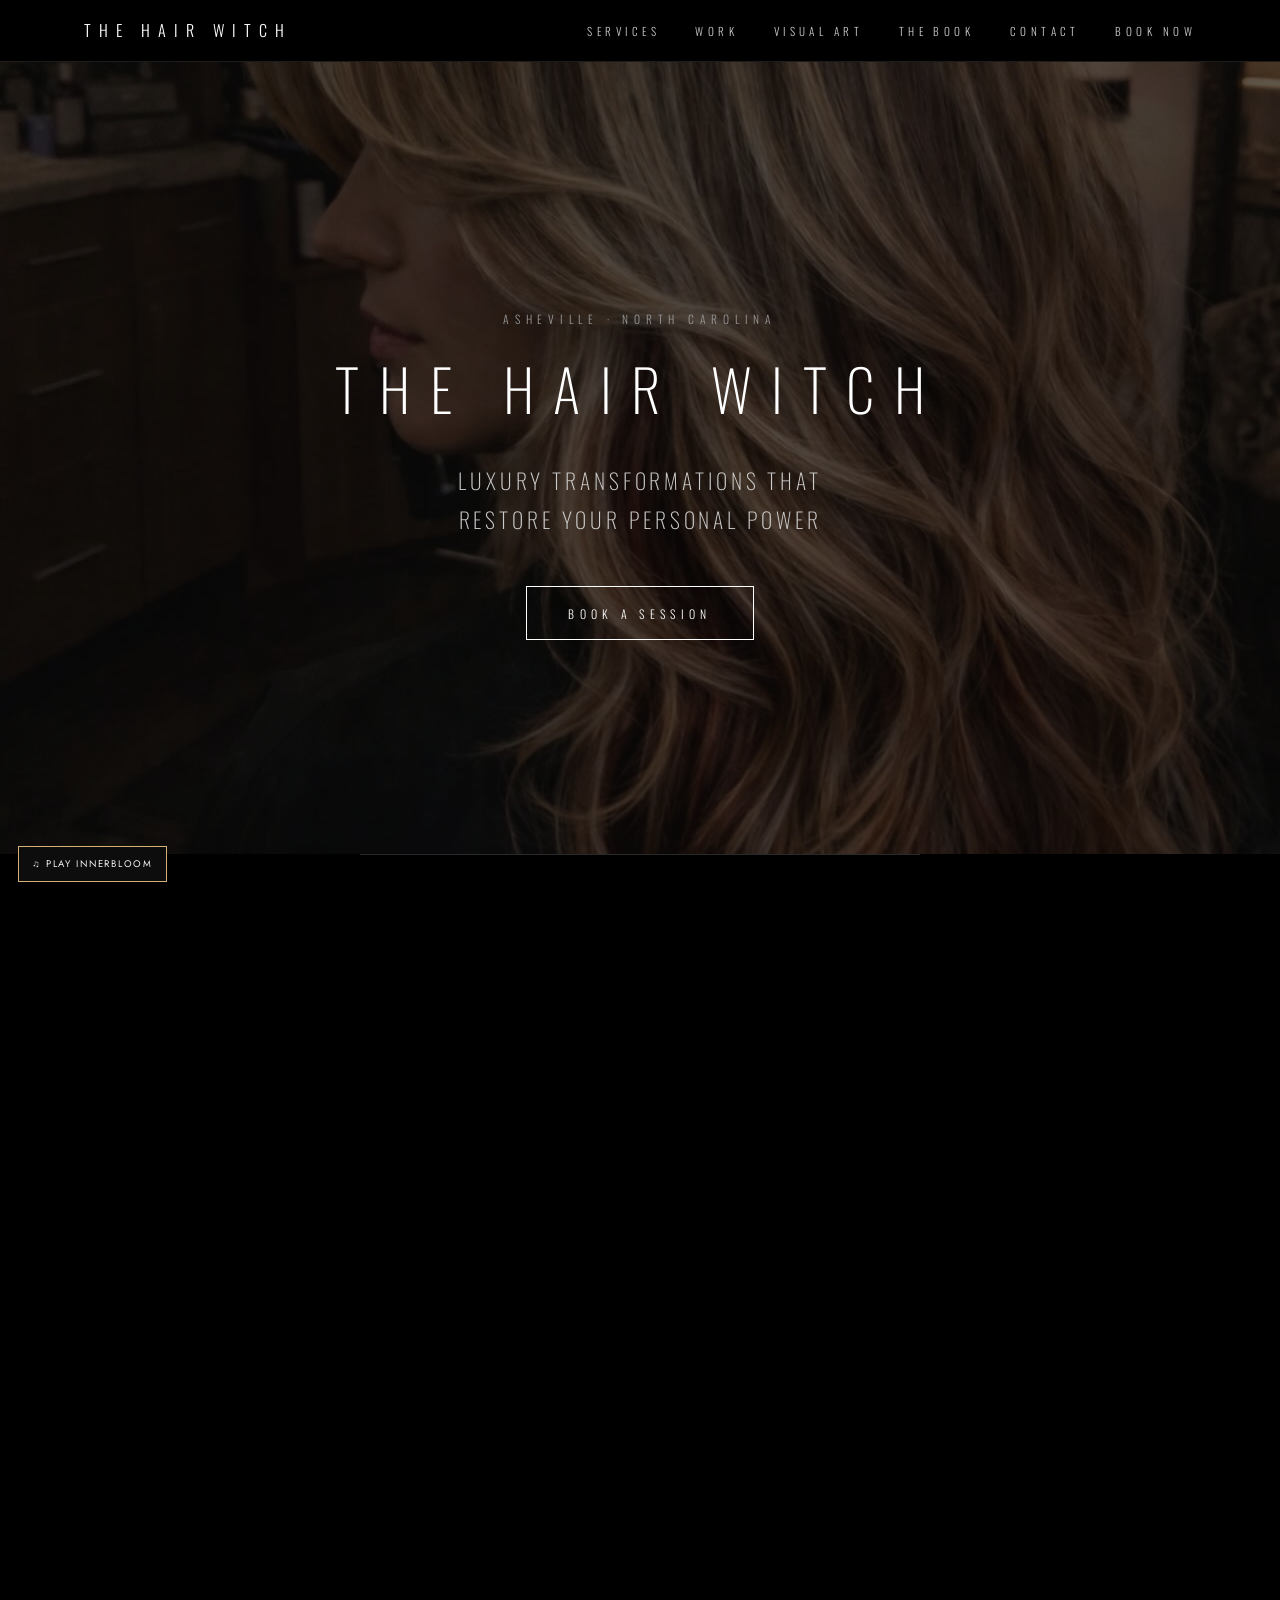
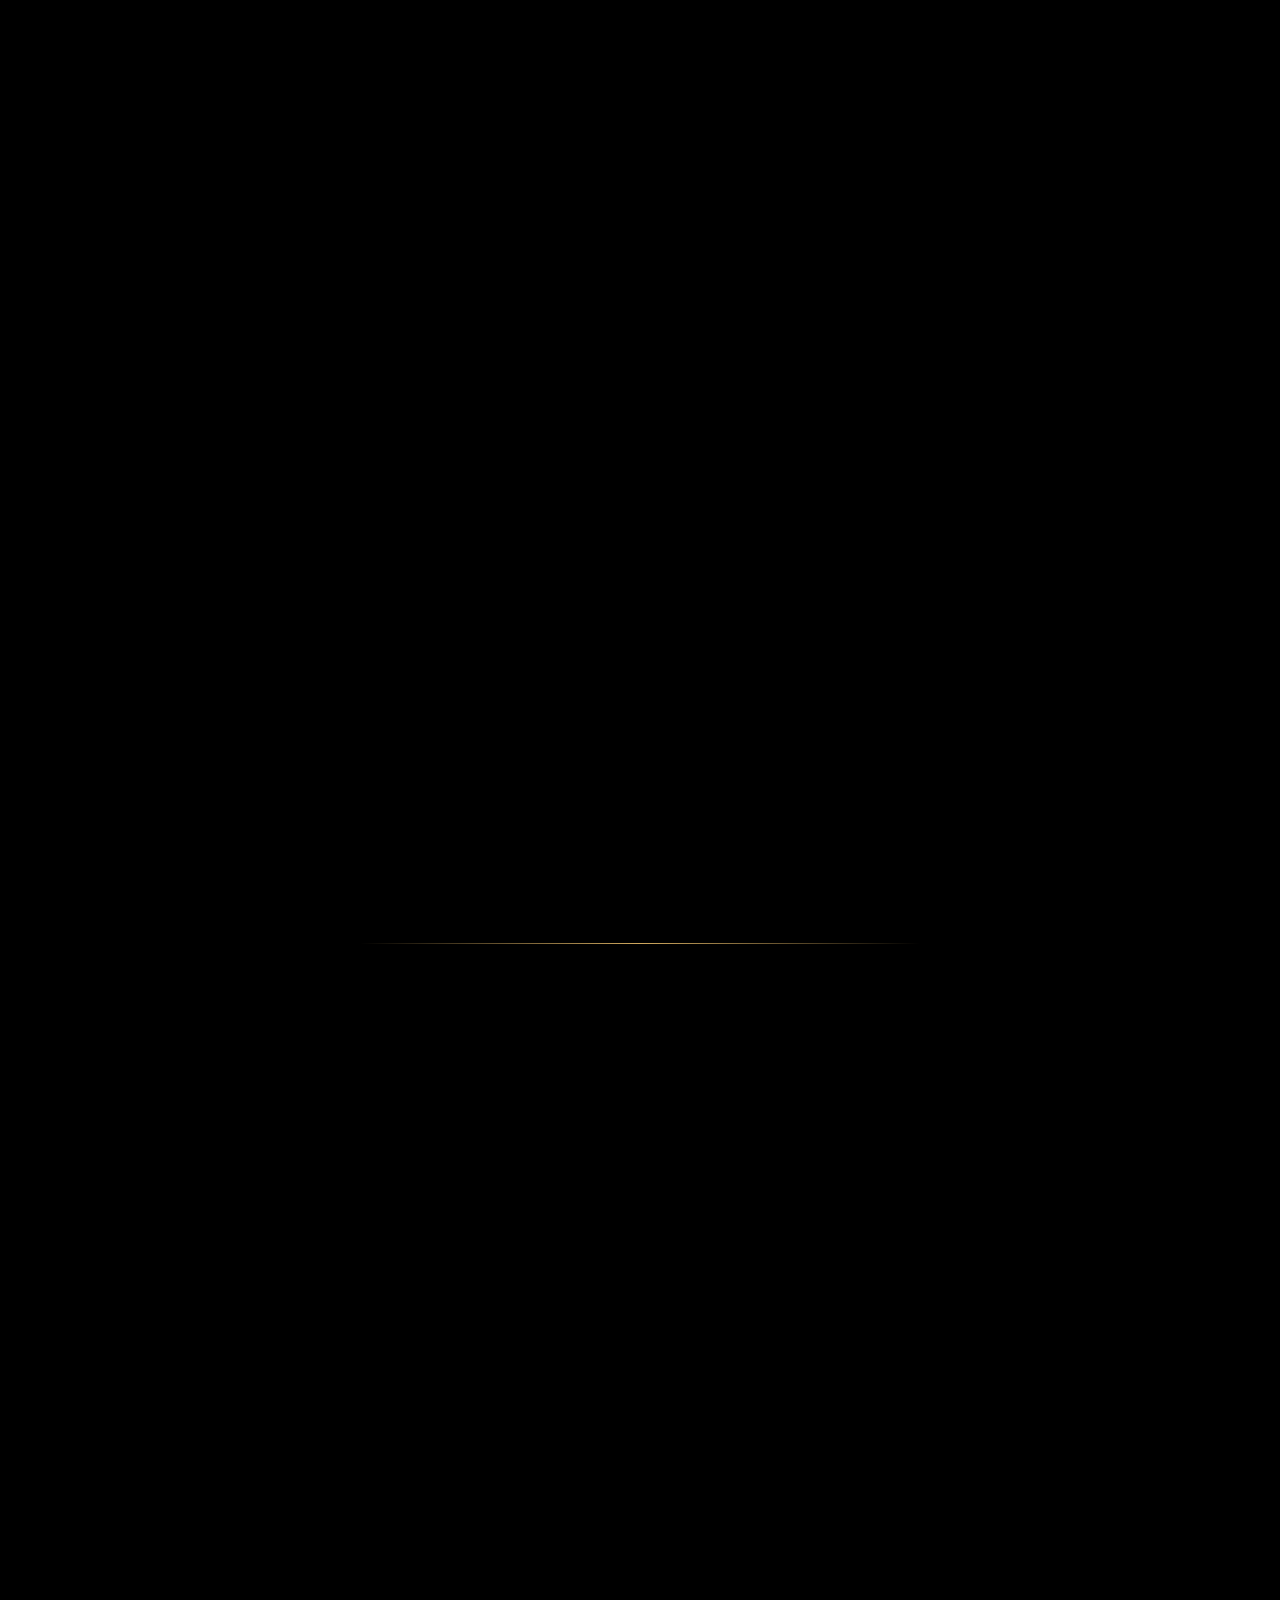
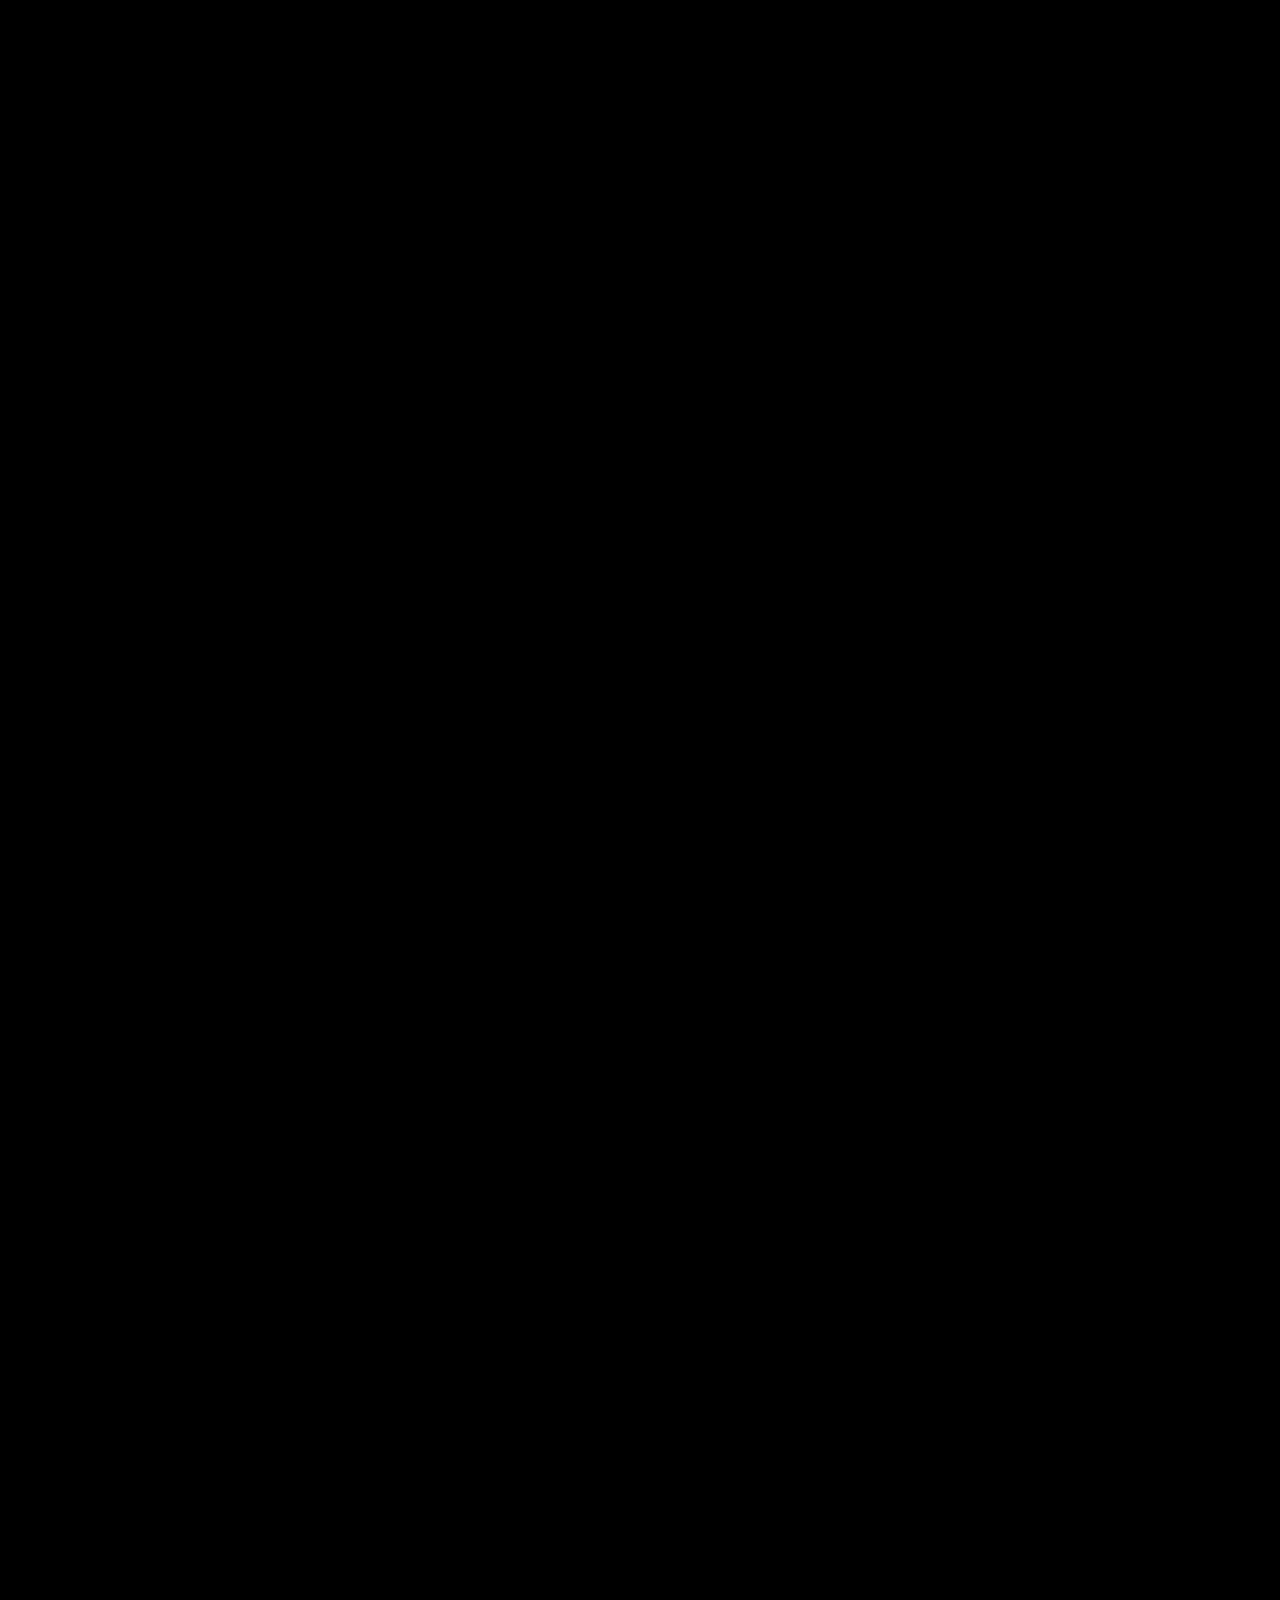
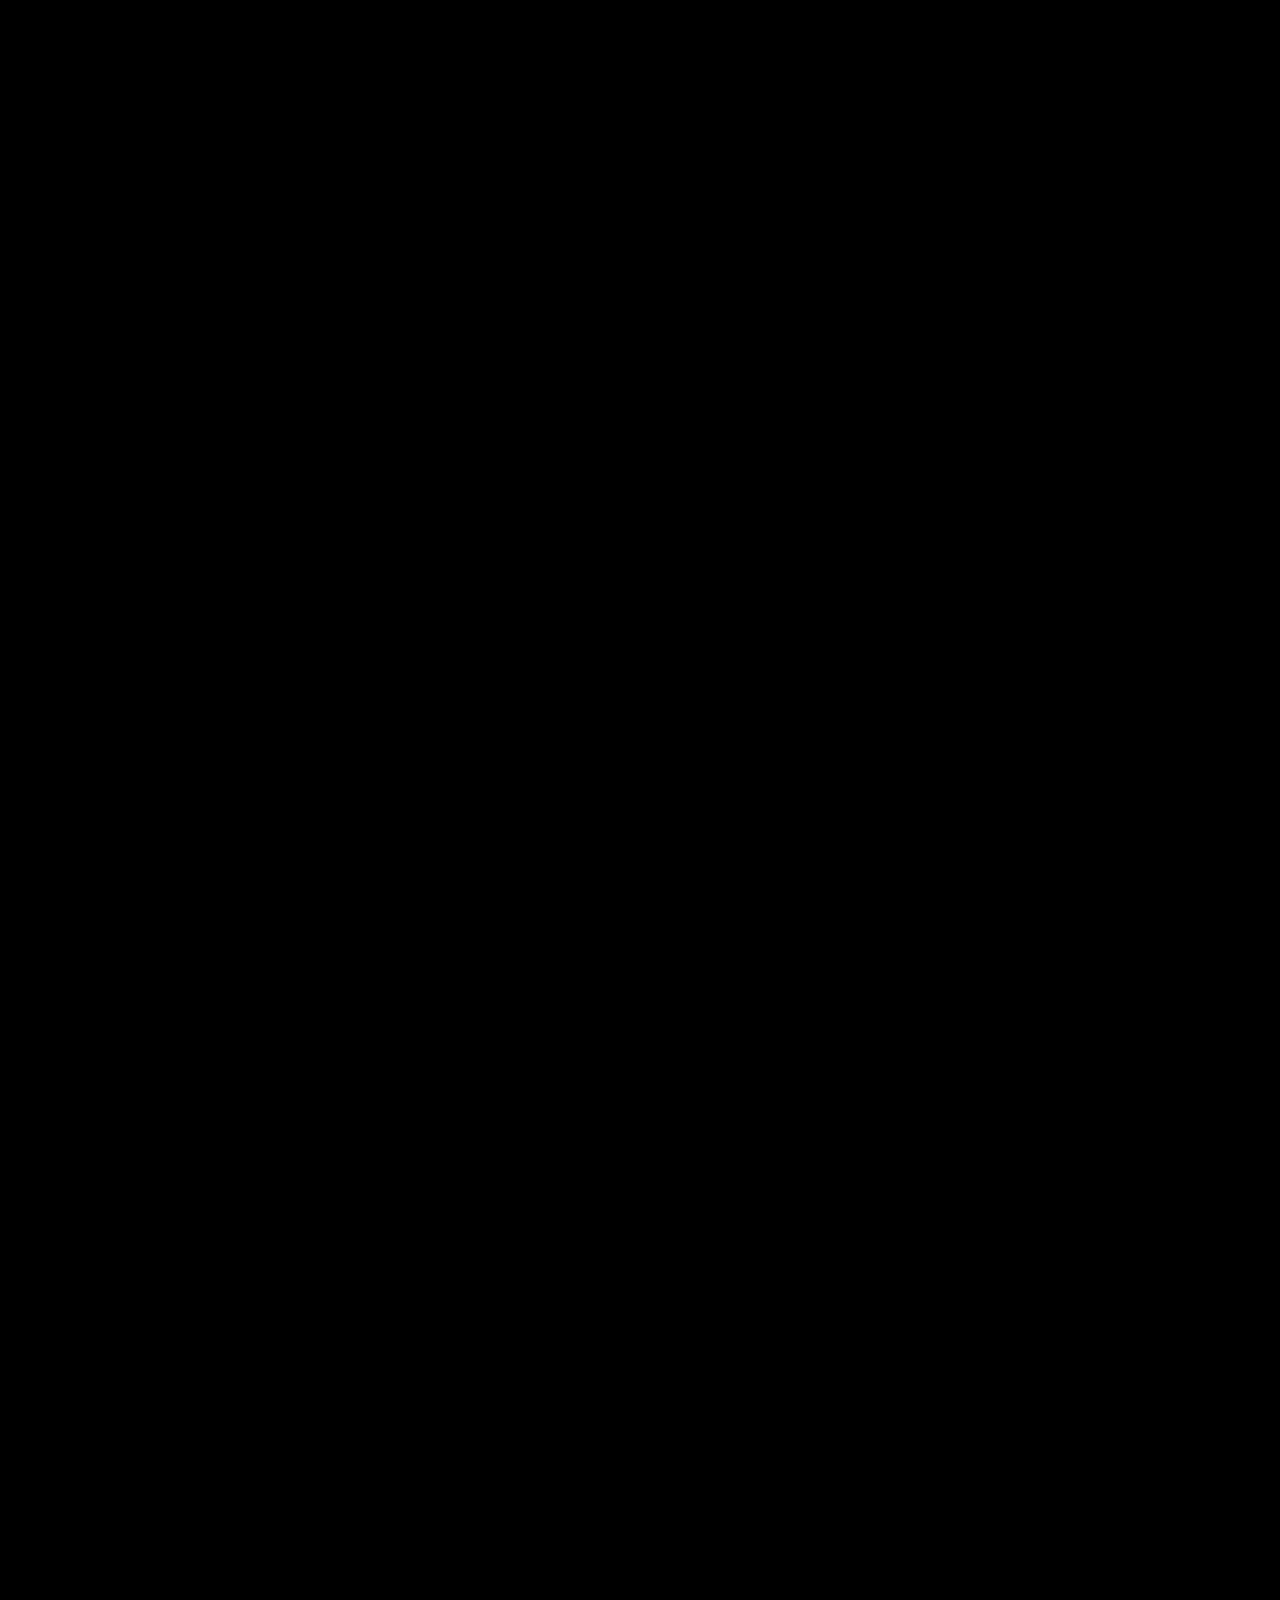
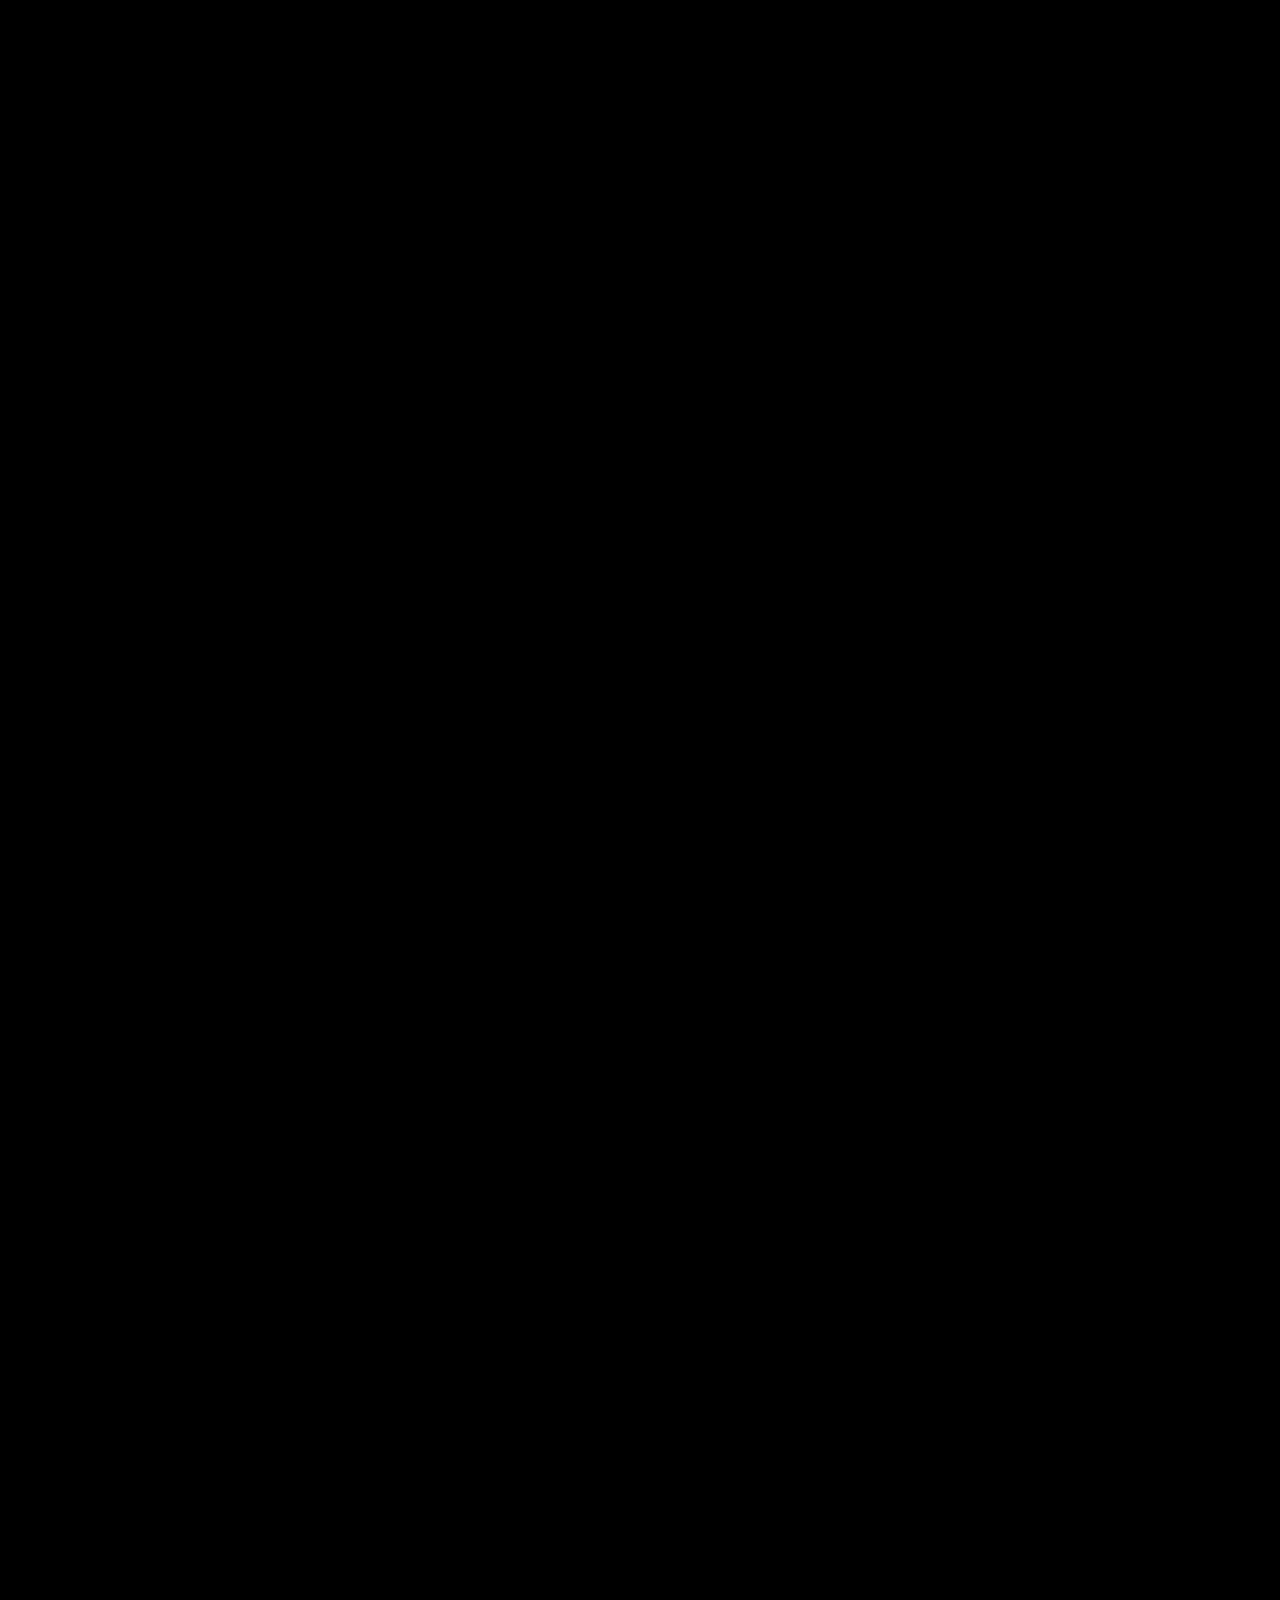
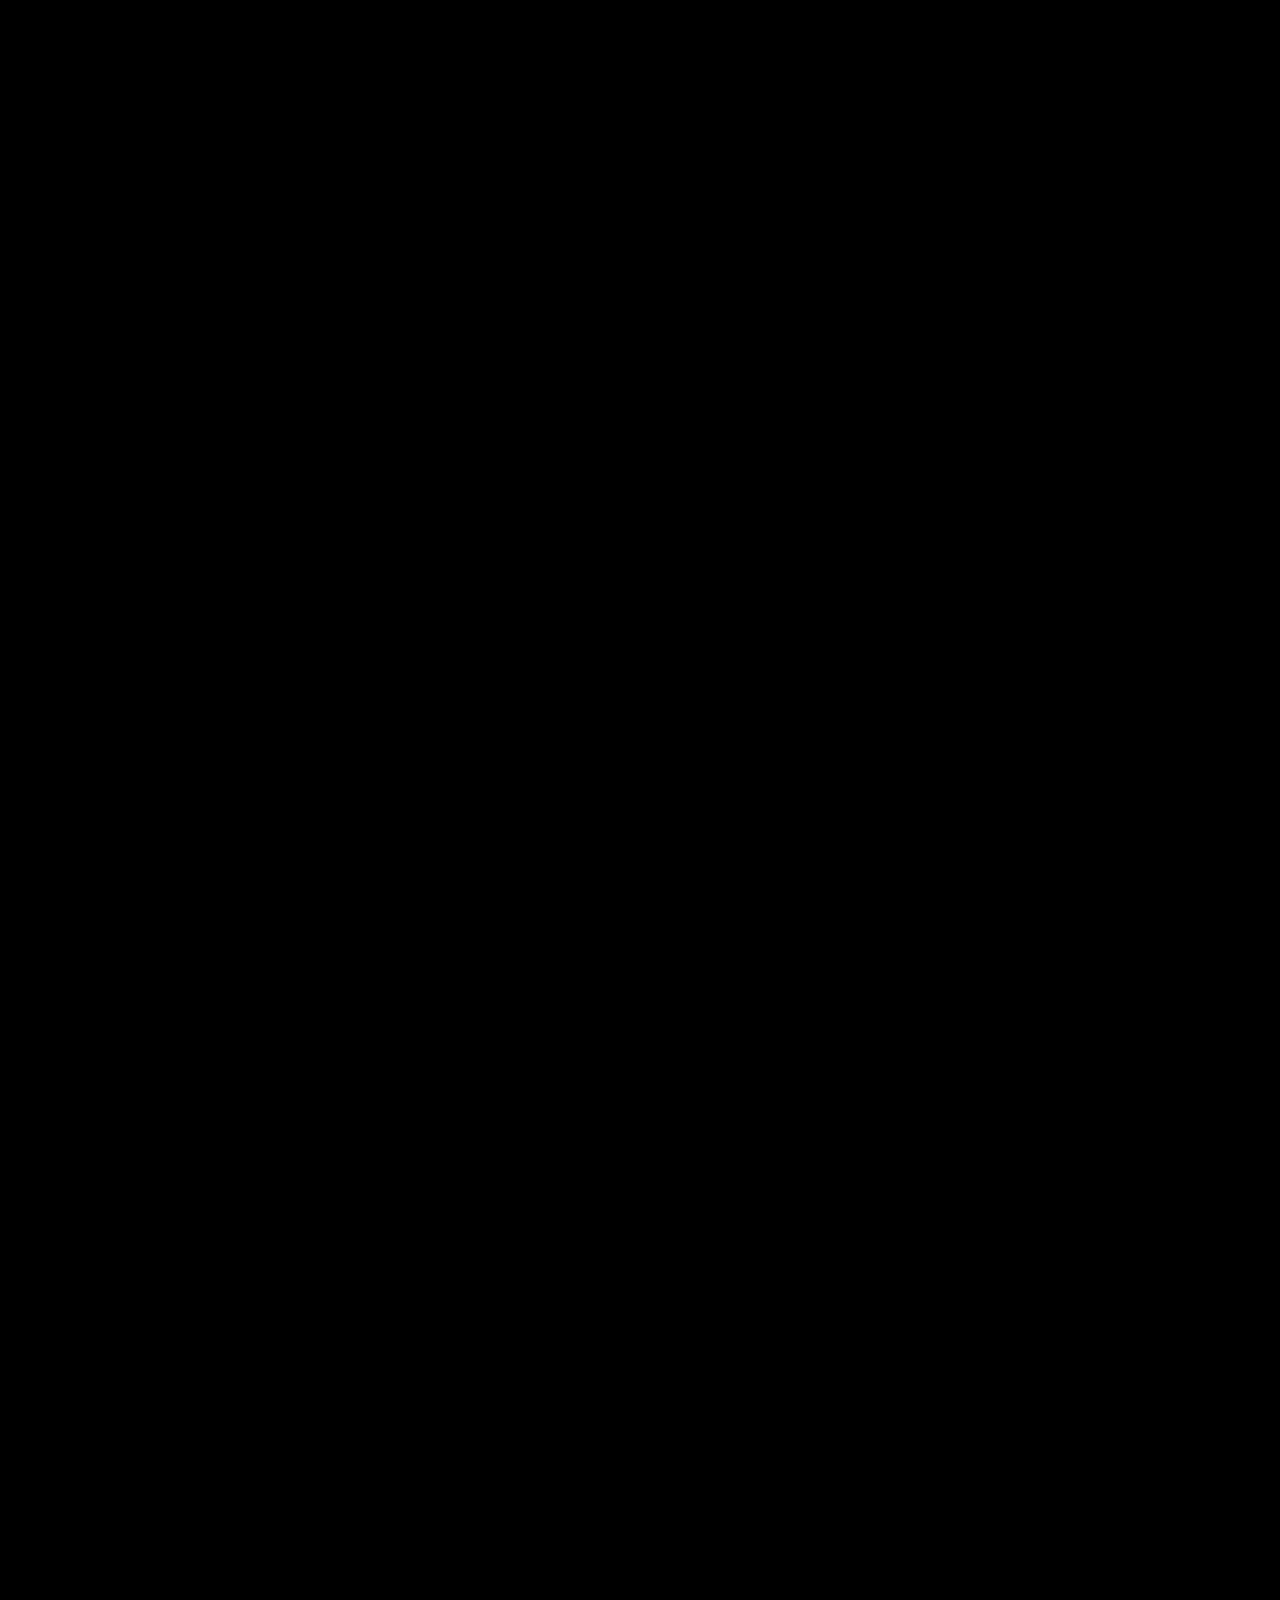
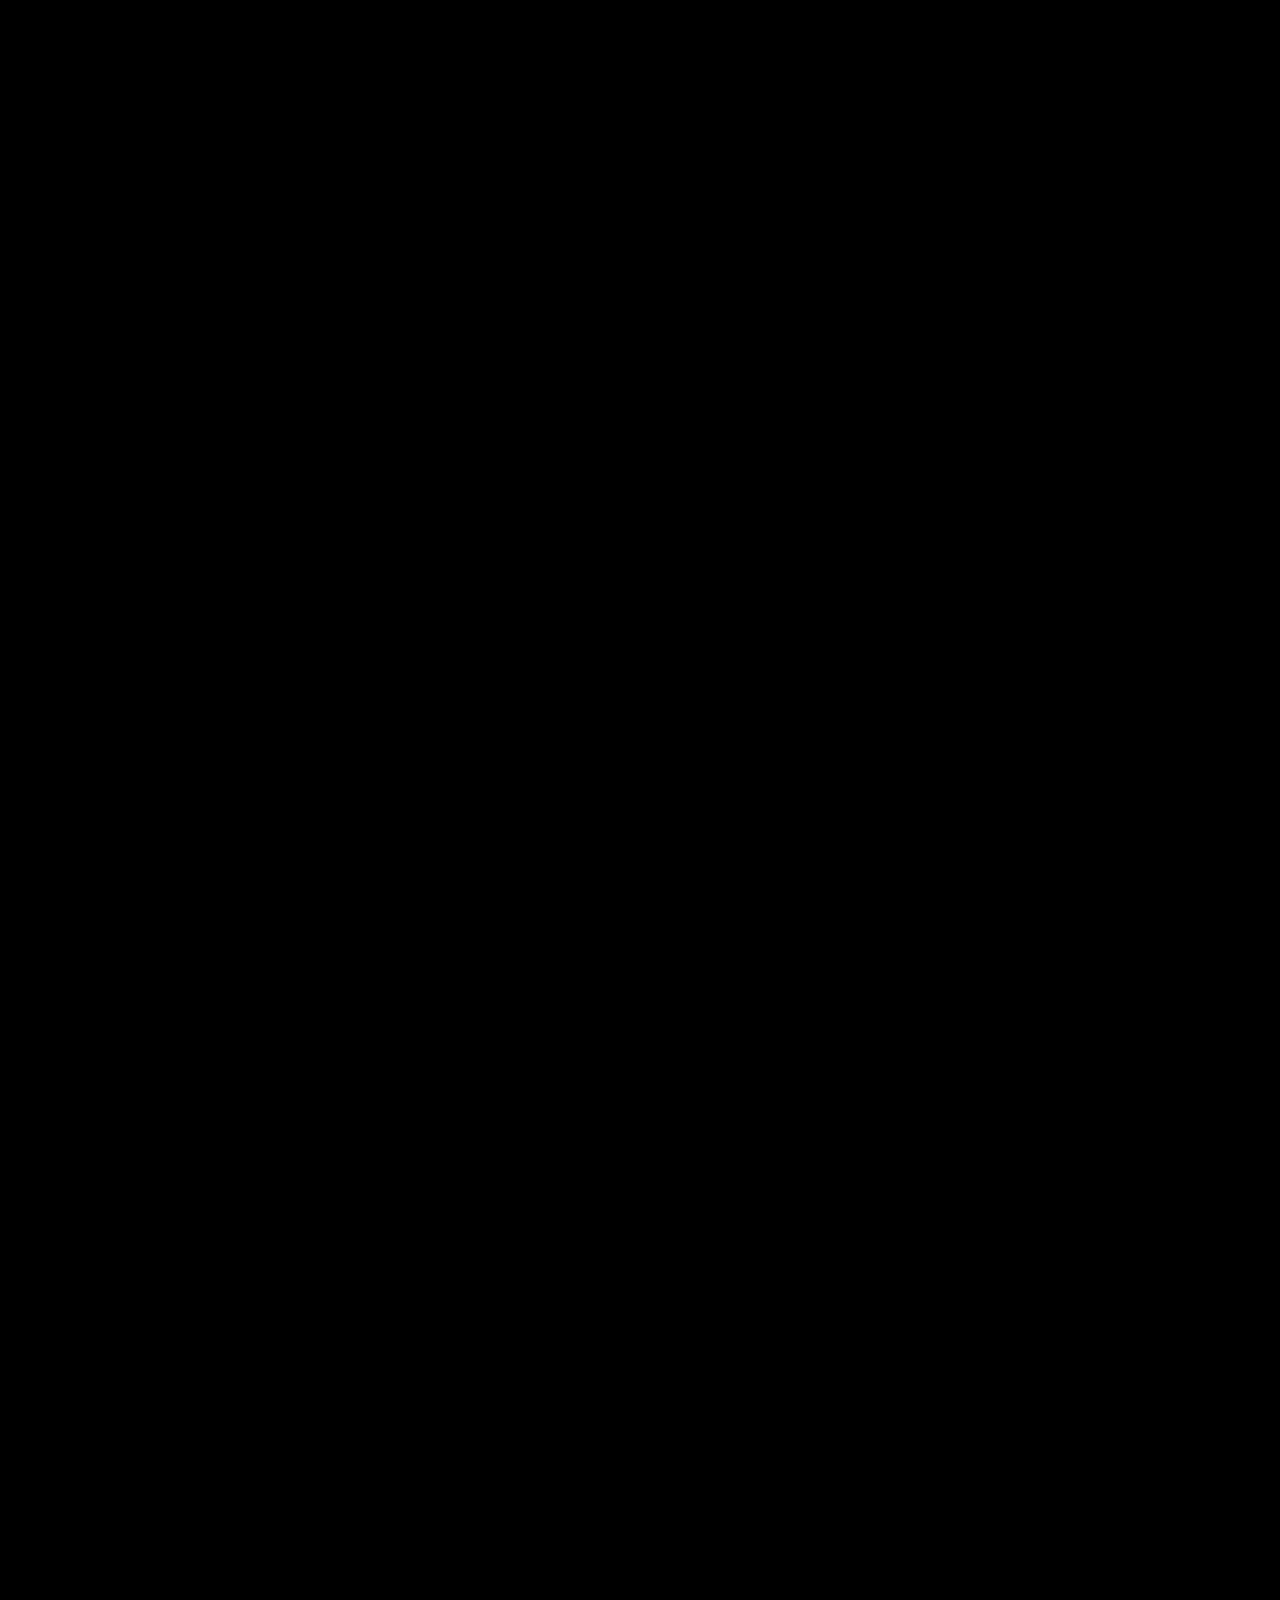
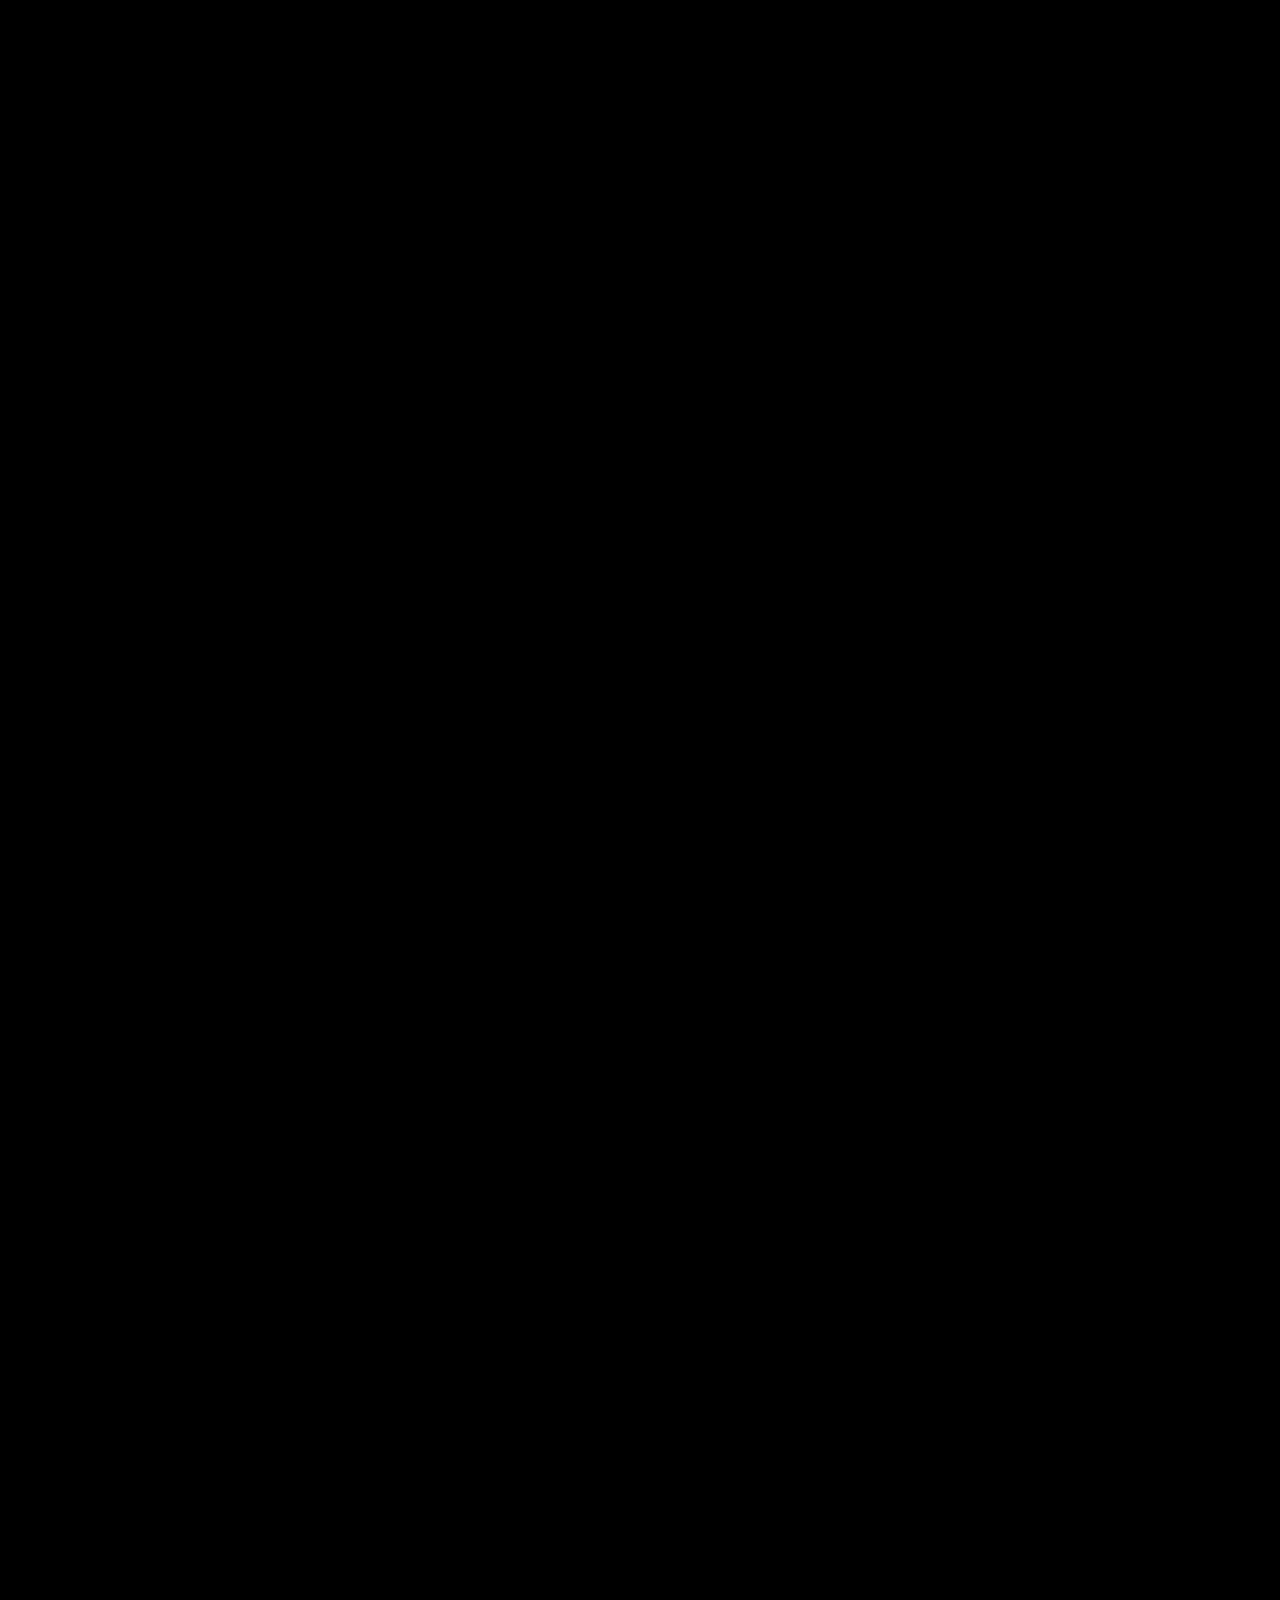
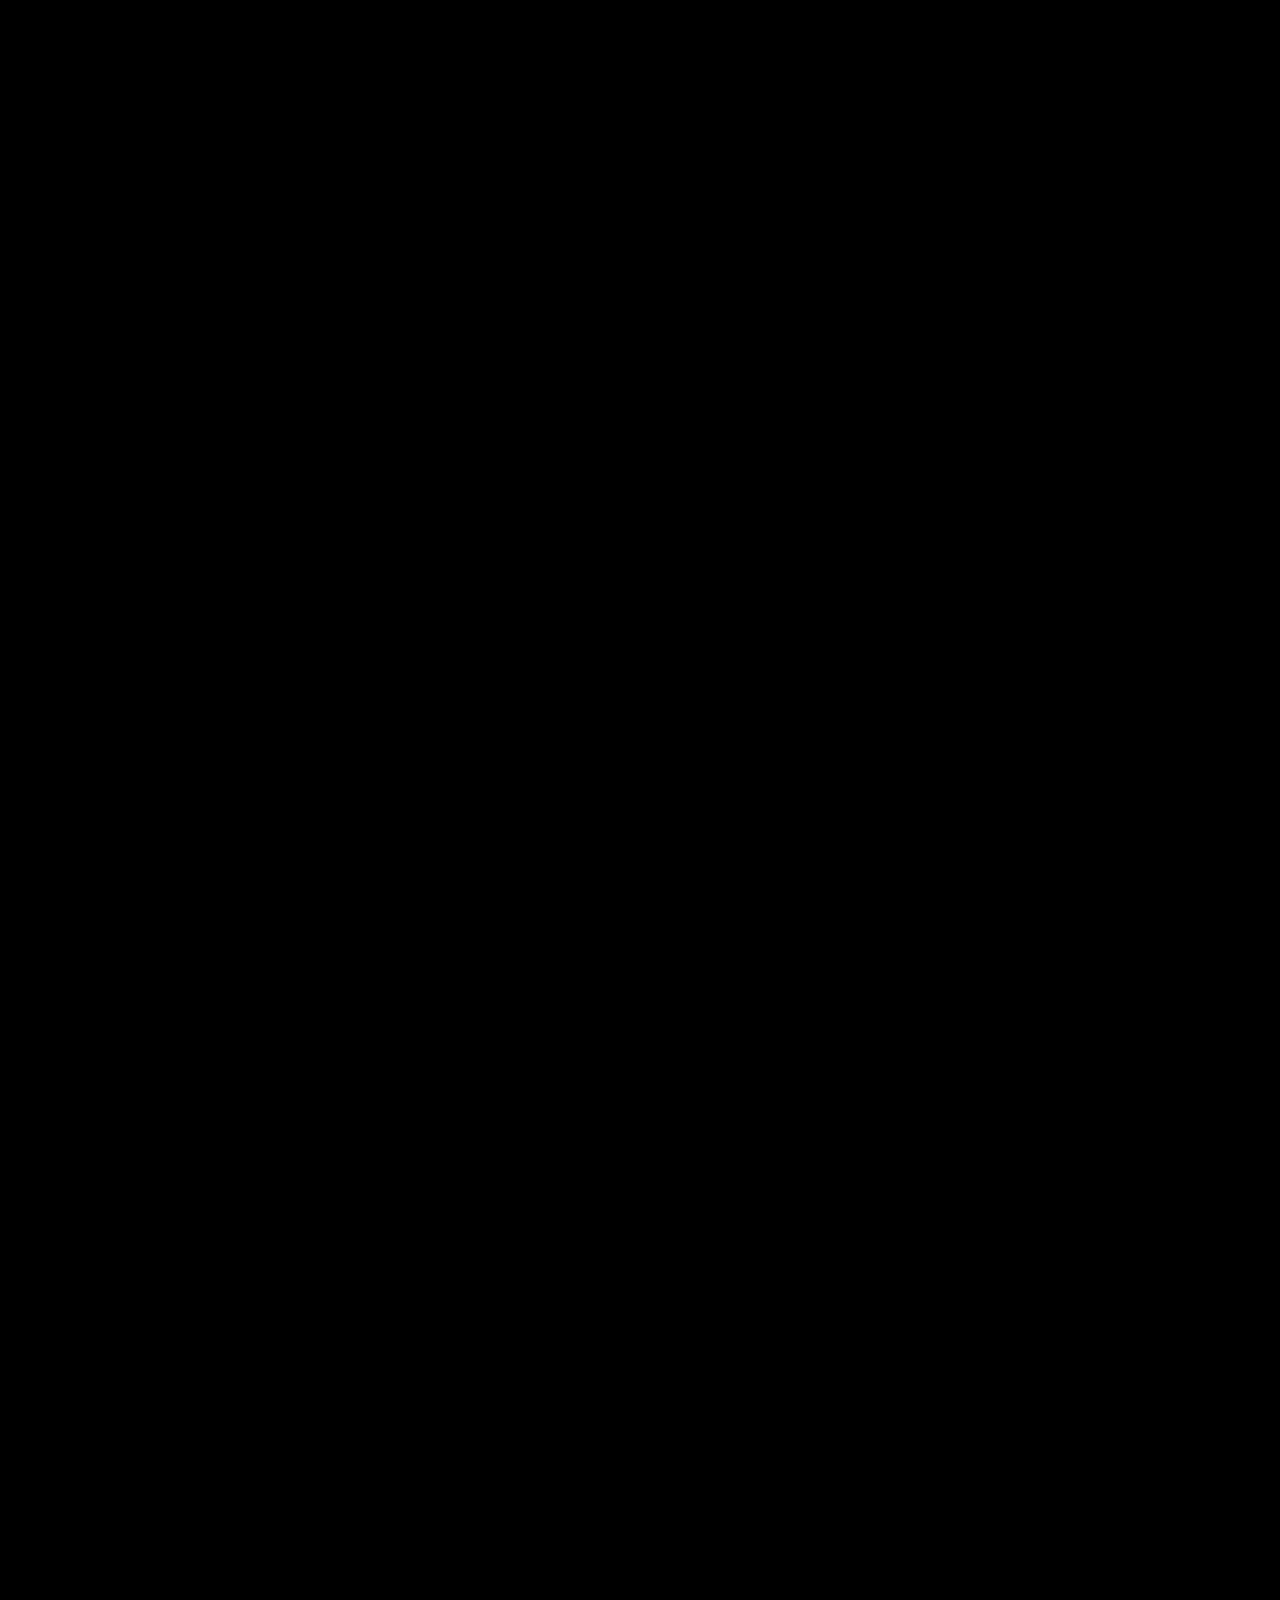
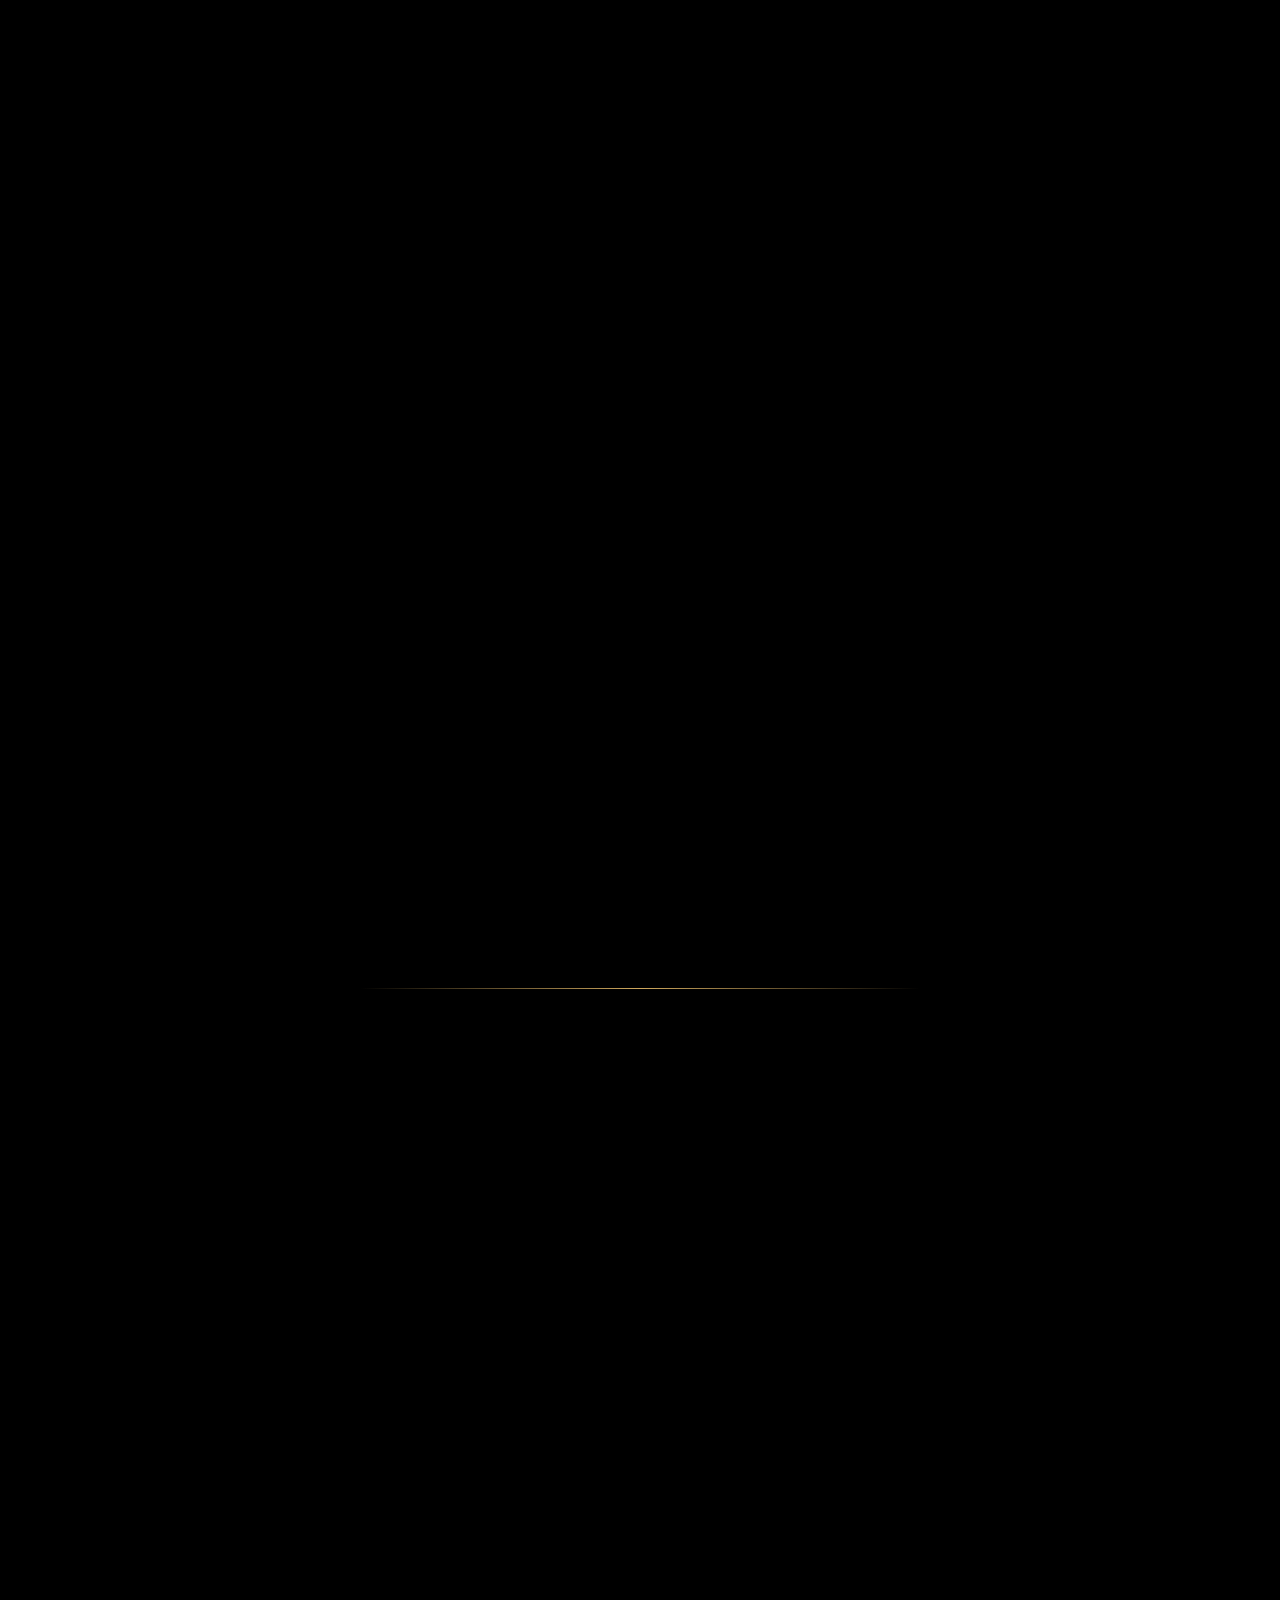
<file: index.html>
<!DOCTYPE html>
<html lang="en">
<head>
  <meta charset="UTF-8">
  <script>(function(){if(!("IntersectionObserver" in window))return;var d=document.documentElement;d.classList.add("js");setTimeout(function(){if(!window.__hwRevealReady)d.classList.remove("js");},3000);})();</script>
  <meta name="viewport" content="width=device-width, initial-scale=1.0">
  <title>The Hair Witch | Asheville NC Hair Salon — Luxury Transformations</title>
<meta property="og:type" content="website">
<meta property="og:site_name" content="The Hair Witch">
<meta property="og:title" content="The Hair Witch — Asheville · Design Option A">
<meta property="og:description" content="Rated Top 2 hair salon in Asheville — Google Reviews 2025. Luxury color, extensions & high-end hair artistry by Theresa Coggiola. Book your session.">
<meta property="og:url" content="https://guyrstewart-sudo.github.io/hairwitch-option-a/">
<meta property="og:image" content="https://guyrstewart-sudo.github.io/hairwitch-option-a/images/og-card.jpg">
<meta property="og:image:width" content="1200">
<meta property="og:image:height" content="630">
<meta name="twitter:card" content="summary_large_image">
<meta name="twitter:title" content="The Hair Witch — Asheville · Design Option A">
<meta name="twitter:description" content="Rated Top 2 hair salon in Asheville — Google Reviews 2025. Luxury color, extensions & high-end hair artistry by Theresa Coggiola. Book your session.">
<meta name="twitter:image" content="https://guyrstewart-sudo.github.io/hairwitch-option-a/images/og-card.jpg">

  <meta name="description" content="Luxury transformations that restore your personal power. Color, correction, cuts & fine art by Theresa Coggiola — private studio, downtown Asheville NC.">
  <link href="https://fonts.googleapis.com/css2?family=Oswald:wght@200;300;400&family=Jost:wght@300;400&display=swap" rel="stylesheet">
  <link rel="stylesheet" href="style.css?v=4">
</head>
<body>

<header class="site-header">
  <nav class="nav">
    <a class="brand" href="index.html">The Hair Witch</a>
    <button class="nav-toggle" aria-expanded="false">Menu</button>
    <ul class="nav-links">
      <li><a href="#services">Services</a></li>
      <li><a href="#work">Work</a></li>
      <li><a href="art.html">Visual Art</a></li>
      <li><a href="#book-section">The Book</a></li>
      <li><a href="#contact">Contact</a></li>
      <li><a data-square href="#" target="_blank" rel="noopener">Book Now</a></li>
    </ul>
  </nav>
</header>

<main>

  <!-- HERO — centered stack, grayscale, like her current site -->
  <section class="hero">
    <div class="hero-bg"><img src="images/gallery-06.jpg?v=2" alt="Editorial studio portrait, The Hair Witch Asheville"></div>
    <span class="eyebrow">Asheville · North Carolina</span>
    <h1>The Hair Witch</h1>
    <p class="tagline">luxury transformations that restore your personal power</p>
    <a class="btn" data-square href="#" target="_blank" rel="noopener">Book a Session</a>
  </section>

  <hr class="rule">

  <!-- ABOUT -->
  <section class="section reveal" id="about">
    <div class="wrap">
      <span class="eyebrow">The Artist</span>
      <h2>Theresa Coggiola</h2>
      <h3>Master Hair Artist &amp; Visual Artist / Painter</h3>
      <p>Master hair artist and working painter. Seventeen years of craft — trained in Chicago at Capri College, refined at Mario Tricoci and The Ruby Room. Color theory rooted in abstract expressionism: complex correction and luxury blonding treated as fine-art translation, not chemical service.</p>
      <p>&ldquo;Sacred dances&rdquo; &mdash; how light moves through pigment, how tones bleed and shift at the edges. Your hair is not a standard timed session slot; it is the ultimate canvas.</p>
      <p>Beauty alchemy truly is a nervous system’s best friend. Come as you are and relax &mdash; it’s a feel-good space. One artist. One chair. A private studio inside Ashes &amp; Steel, downtown Asheville.</p>
    </div>
  </section>

  <!-- ACCOLADES — Rated Nº 2 top-rated salon, Google Reviews 2025 -->
  <section class="section reveal" id="accolades">
    <div class="wrap">
      <span class="eyebrow">Accolades</span>
      <div class="award">
        <div class="award-medal" aria-hidden="true">
          <svg viewBox="0 0 260 260" xmlns="http://www.w3.org/2000/svg" role="img" aria-label="Rated Top 2 hair salon, Asheville — Google Reviews 2025">
            <defs>
              <path id="hwArcTop" d="M 27 130 A 103 103 0 0 1 233 130" fill="none"/>
              <path id="hwArcBot" d="M 32 130 A 98 98 0 0 0 228 130" fill="none"/>
              <g id="hwLaurelL" fill="none" stroke="currentColor" stroke-width="1.2">
                <path d="M 78 188 Q 46 164 40 120" />
                <path fill="currentColor" stroke="none" d="M0 0 Q5 -7 0 -16 Q-5 -7 0 0" transform="translate(72,182) rotate(-128)"/>
                <path fill="currentColor" stroke="none" d="M0 0 Q5 -7 0 -16 Q-5 -7 0 0" transform="translate(60,172) rotate(-115)"/>
                <path fill="currentColor" stroke="none" d="M0 0 Q5 -7 0 -16 Q-5 -7 0 0" transform="translate(50,159) rotate(-100)"/>
                <path fill="currentColor" stroke="none" d="M0 0 Q5 -7 0 -16 Q-5 -7 0 0" transform="translate(44,145) rotate(-86)"/>
                <path fill="currentColor" stroke="none" d="M0 0 Q5 -7 0 -16 Q-5 -7 0 0" transform="translate(41,131) rotate(-72)"/>
              </g>
            </defs>
            <circle cx="130" cy="130" r="122" fill="none" stroke="currentColor" stroke-width="1" opacity=".5"/>
            <circle class="medal-dash" cx="130" cy="130" r="114" fill="none" stroke="currentColor" stroke-width=".75" stroke-dasharray="2 6" opacity=".5"/>
            <circle cx="130" cy="130" r="88" fill="none" stroke="currentColor" stroke-width="1.2"/>
            <text class="medal-arc" font-size="11" letter-spacing="2.6"><textPath href="#hwArcTop" startOffset="50%" text-anchor="middle">TOP-RATED HAIR SALON</textPath></text>
            <text class="medal-arc" font-size="9.5" letter-spacing="2.2"><textPath href="#hwArcBot" startOffset="50%" text-anchor="middle">ASHEVILLE · NORTH CAROLINA</textPath></text>
            <text class="medal-txt" x="130" y="96" font-size="11" letter-spacing="4.5" text-anchor="middle">RATED</text>
            <text class="medal-num" x="130" y="150" font-size="36" letter-spacing="3" text-anchor="middle">TOP 2</text>
            <text class="medal-txt" x="130" y="176" font-size="11" letter-spacing="3" text-anchor="middle">★ ★ ★ ★ ★</text>
            <text class="medal-txt" x="130" y="194" font-size="8.5" letter-spacing="1.8" text-anchor="middle">GOOGLE REVIEWS · 2025</text>
            <use href="#hwLaurelL"/>
            <use href="#hwLaurelL" transform="translate(260 0) scale(-1 1)"/>
          </svg>
        </div>
        <h2>Rated Top 2</h2>
        <p class="award-sub">Top-Rated Hair Salon — Asheville, North Carolina</p>
        <p class="award-src">As ranked by Google Reviews · 2025</p>
        <div class="award-stats">
          <div><span class="stat-n" data-count="17">0</span><span class="stat-l">Years at the Chair</span></div>
          <div><span class="stat-n" data-count="4.9" data-dec="1">0</span><span class="stat-l">Google Rating</span></div>
          <div><span class="stat-n" data-count="500" data-plus>0</span><span class="stat-l">Transformations</span></div>
        </div>
        <p class="award-quote">&ldquo;Theresa makes magic &mdash; more than just a haircut.&rdquo;</p>
        <span class="award-attr">— Google Review</span>
      </div>
    </div>
  </section>

  <hr class="rule rule-gold">

  <!-- PORTFOLIO — her complete archive (same catalog as Option C) -->
  <section class="section reveal" id="work">
    <div class="wrap wide">
      <span class="eyebrow">Portfolio</span>
      <h2>The Work</h2>
      <div data-hw-portfolio style="margin-top:2rem;text-align:left;"></div>
    </div>
  </section>

  <!-- SERVICES / PRICING -->
  <section class="section reveal" id="services">
    <div class="wrap">
      <span class="eyebrow">Services</span>
      <h2>The Craft</h2>
      <div class="pricelist">
        <div><span>Color · Balayage · Airtouch</span><span>$150 / hr</span></div>
        <div><span>Color Correction</span><span>$150 / hr · consult first</span></div>
        <div><span>Vivid &amp; Creative Color</span><span>$150 / hr</span></div>
        <div><span>Precision/Creative Cuts</span><span>by consultation</span></div>
        <div><span>Extensions</span><span>by consultation</span></div>
        <div><span>Keratin &amp; Treatments</span><span>by consultation</span></div>
        <div><span>Bridal &amp; Events</span><span>by consultation</span></div>
      </div>
      <p style="margin-top:2rem;font-size:0.9rem;color:#8e8e99;">Once your booking is made, you&#8217;ll receive a link from Theresa with how to give your deposit · 48h notice for color, 24h for cuts · Not happy? 72 hours for a complimentary adjustment · Afterpay for color services $250+ (text 72h ahead) · Late payment +15% after 24h · Gift cards final &amp; non-refundable</p>
      <a class="btn" data-square href="#" target="_blank" rel="noopener">Book Online</a>
      
    </div>
  </section>

  <hr class="rule rule-gold">

  <!-- ART TEASE -->
  <section class="section reveal">
    <div class="wrap">
      <span class="eyebrow">Visual Art</span>
      <h2>Now It's Art</h2>
      <p>Original mixed-media canvases by Theresa — the painter's eye behind the chair. Collect a piece; commissions open.</p>
      <a class="btn btn-gold" href="art.html">Enter the Art Shop</a>
    </div>
  </section>

  <!-- EBOOK -->
  <section class="section reveal" id="book-section">
    <div class="wrap wide">
      <span class="eyebrow">The Book</span>
      <div class="ebook">
        <div class="ebook-cover">
          <div class="moon">☾ ○ ☽</div>
          <div class="t" data-ebook-title>The Hair Witch Grimoire</div>
          <div class="s">by Theresa Coggiola</div>
        </div>
        <div>
          <h2 style="text-align:left;" data-ebook-title>The Hair Witch Grimoire</h2>
          <p style="margin-left:0;">Rituals, color alchemy, and everyday hair magick — the philosophy and practice behind the chair, in book form. Digital edition delivered instantly; the physical edition is showcased in art studios around Asheville.</p>
          <a class="btn btn-gold" data-stripe="ebook" data-keep data-item="The Hair Witch Grimoire (ebook)" href="#" target="_blank" rel="noopener">Buy the Ebook — <span data-ebook-price>$14</span></a>
          <a class="btn" href="mailto:thehairwitch12@gmail.com?subject=Where%20can%20I%20find%20the%20book%3F">Find the Print Edition</a>
        </div>
      </div>
    </div>
  </section>

  <hr class="rule">

  <!-- NEWSLETTER -->
  <section class="section reveal">
    <div class="wrap">
      <span class="eyebrow">Join the Coven</span>
      <h2>Letters From the Studio</h2>
      <p>Color secrets, open session drops, new art &amp; book news — a few beautiful emails a month, never spam.</p>
      <form data-newsletter class="inline-form">
        <input type="email" name="email" placeholder="your@email.com" required aria-label="Email address">
        <input type="text" name="_gotcha" style="display:none" tabindex="-1" autocomplete="off">
        <button class="btn" type="submit">Subscribe</button>
      </form>
      <p class="form-note" style="text-align:center;"></p>
    </div>
  </section>

  <!-- CONTACT -->
  <section class="section reveal" id="contact">
    <div class="wrap">
      <span class="eyebrow">Contact</span>
      <h2>Message Theresa</h2>
      <p>Questions, consultations, color dreams — or text (828) 490-6906.</p>
      <form data-contact>
        <label for="c-name">Name</label>
        <input id="c-name" type="text" name="name" required>
        <label for="c-email">Email</label>
        <input id="c-email" type="email" name="email" required>
        <label for="c-msg">Message</label>
        <textarea id="c-msg" name="message" rows="5" required></textarea>
        <input type="text" name="_gotcha" style="display:none" tabindex="-1" autocomplete="off">
        <div style="text-align:center;"><button class="btn" type="submit">Send</button></div>
        <p class="form-note" style="text-align:center;"></p>
      </form>
    </div>
  </section>

</main>

<footer>
  <span class="brand">The Hair Witch</span>
  <p>Ashes &amp; Steel Studio · 10 N Spruce St, Suite 105 · Asheville, NC 28801<br>
  Sun 11–6 · Mon 10–7 · Wed &amp; Fri 11–7 · Sat 10–6 · Closed Tue &amp; Thu · (828) 490-6906 text preferred · thehairwitch12@gmail.com</p>
  <nav>
    <a href="https://www.instagram.com/thehairwitch_avl/" target="_blank" rel="noopener">Instagram</a>
    <a href="https://www.instagram.com/theresa_fineart/" target="_blank" rel="noopener">Art</a>
    <a href="https://www.facebook.com/thehairwitchAVL" target="_blank" rel="noopener">Facebook</a>
  </nav>
  <span>© <span id="year">2026</span> The Hair Witch — luxury transformations that restore your personal power</span>
</footer>

<script src="js/config.js"></script>
<script src="js/shared-photos.js?v=2"></script>
<script src="js/shared.js?v=4"></script>
<script>
/* Accolades stat count-up */
(function () {
  var els = document.querySelectorAll(".stat-n");
  if (!els.length) return;
  var reduced = window.matchMedia && matchMedia("(prefers-reduced-motion: reduce)").matches;
  function finish(el, target, dec, plus) { el.textContent = target.toFixed(dec) + (plus ? "+" : ""); }
  function animate(el) {
    var target = parseFloat(el.getAttribute("data-count")),
        dec = +(el.getAttribute("data-dec") || 0),
        plus = el.hasAttribute("data-plus"), t0 = null, dur = 1600;
    if (reduced || !window.requestAnimationFrame) return finish(el, target, dec, plus);
    requestAnimationFrame(function step(ts) {
      if (!t0) t0 = ts;
      var p = Math.min((ts - t0) / dur, 1); p = 1 - Math.pow(1 - p, 3);
      el.textContent = (target * p).toFixed(dec) + (plus ? "+" : "");
      if (p < 1) requestAnimationFrame(step); else finish(el, target, dec, plus);
    });
  }
  if ("IntersectionObserver" in window) {
    var io = new IntersectionObserver(function (entries) {
      entries.forEach(function (e) { if (e.isIntersecting) { animate(e.target); io.unobserve(e.target); } });
    }, { threshold: 0.6 });
    els.forEach(function (el) { io.observe(el); });
  } else { els.forEach(animate); }
})();
</script>
</body>
</html>
</file>
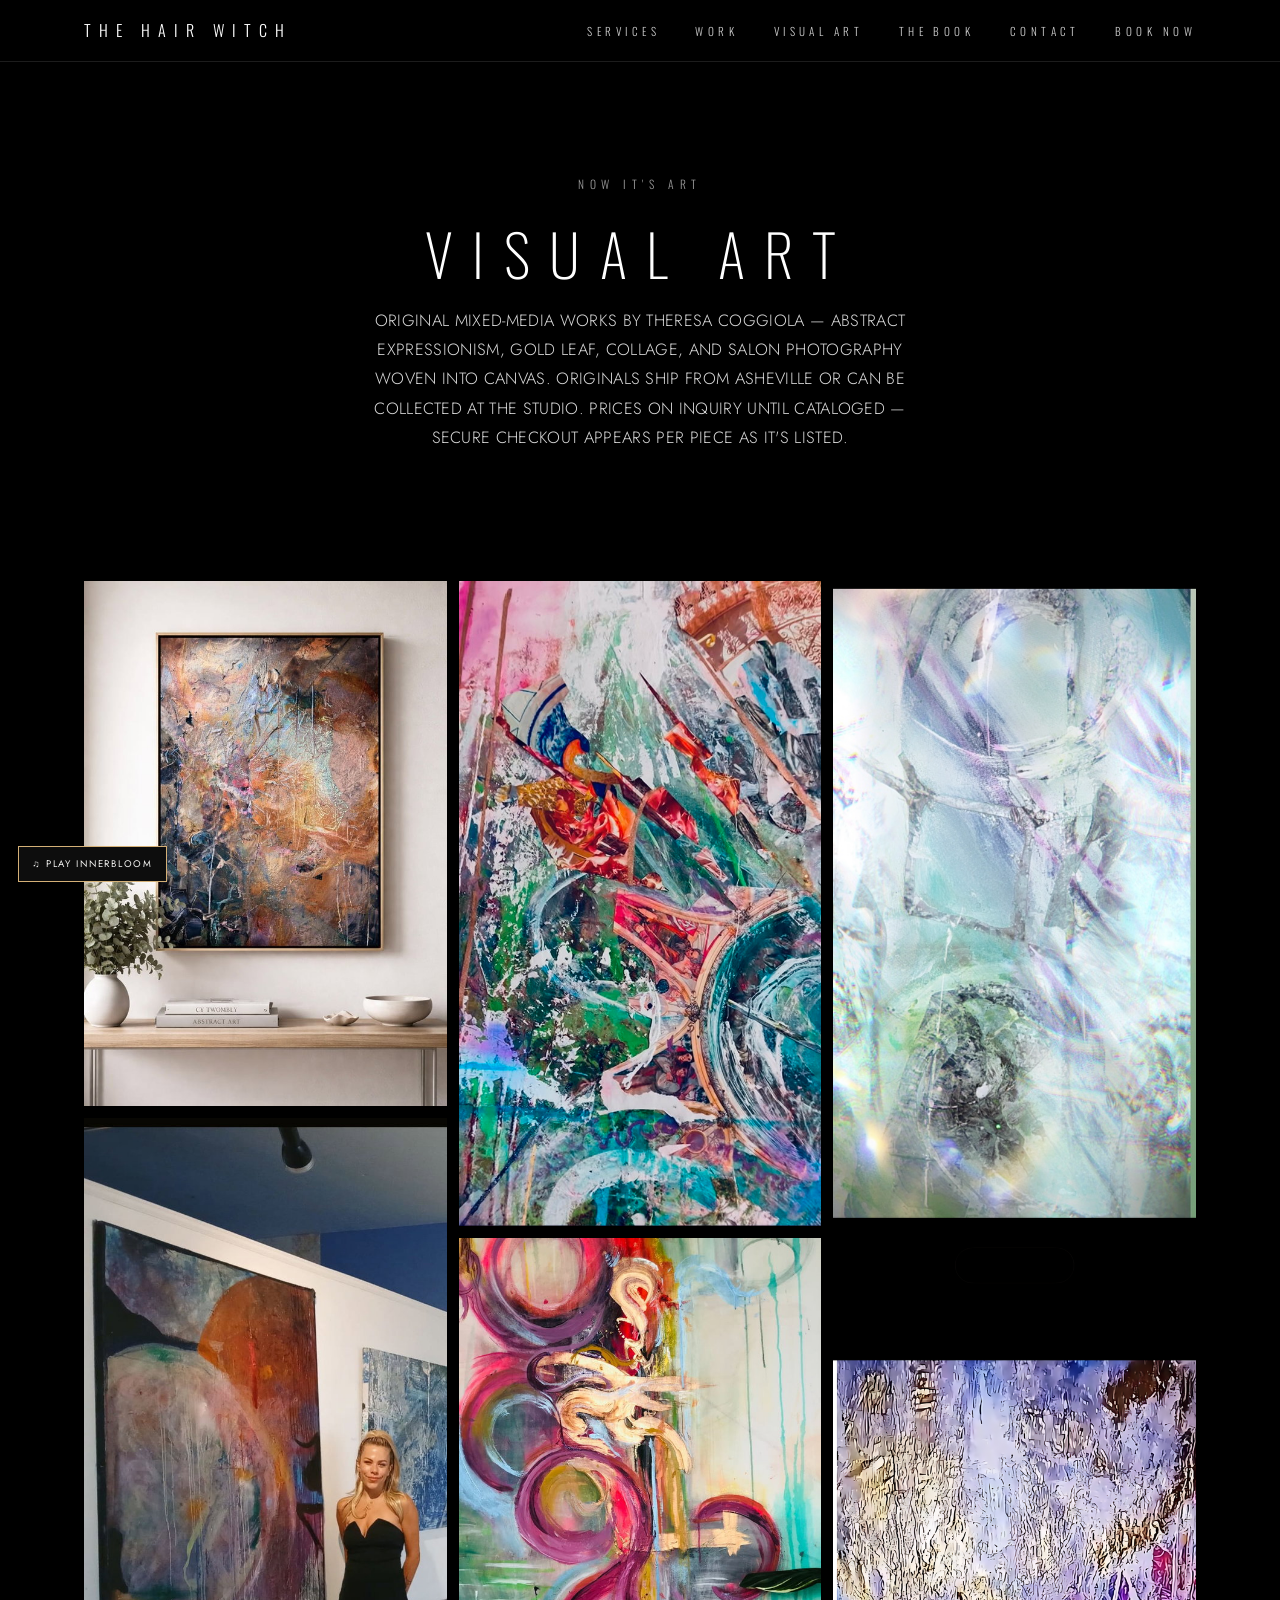
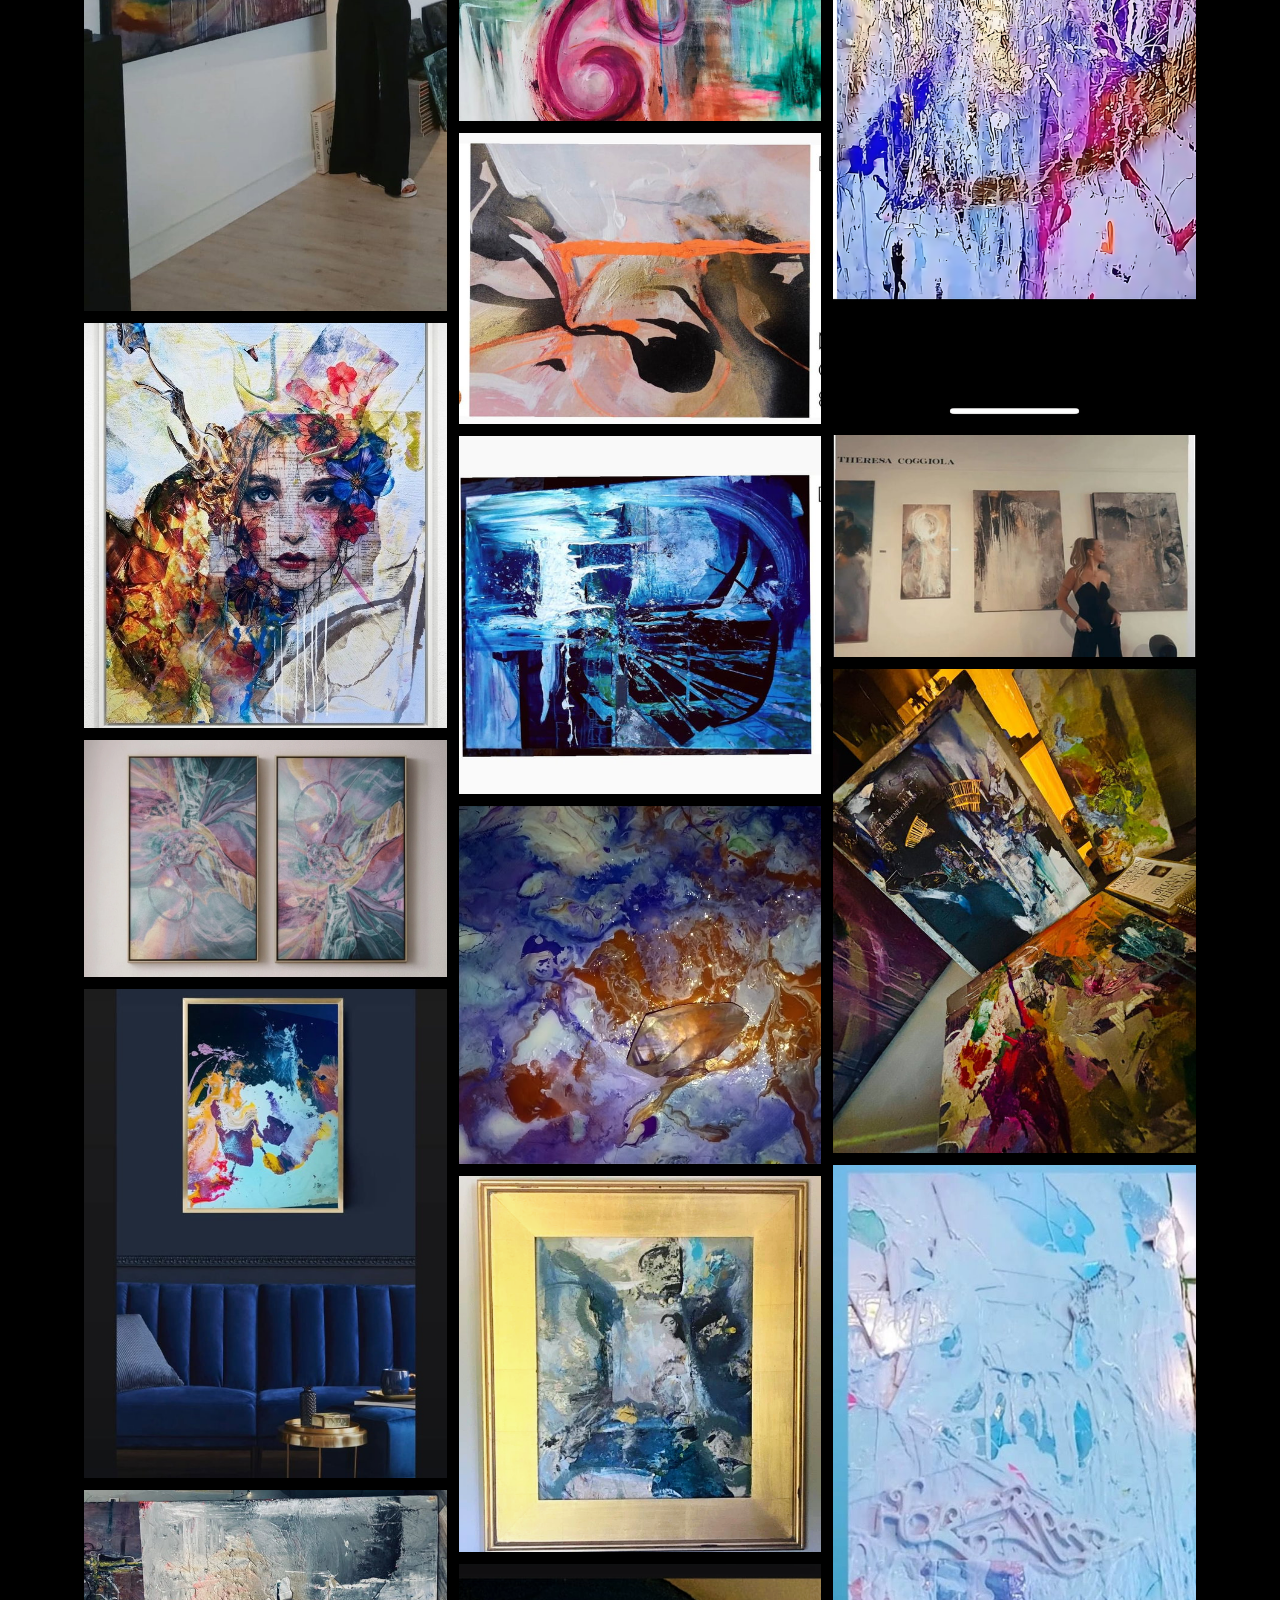
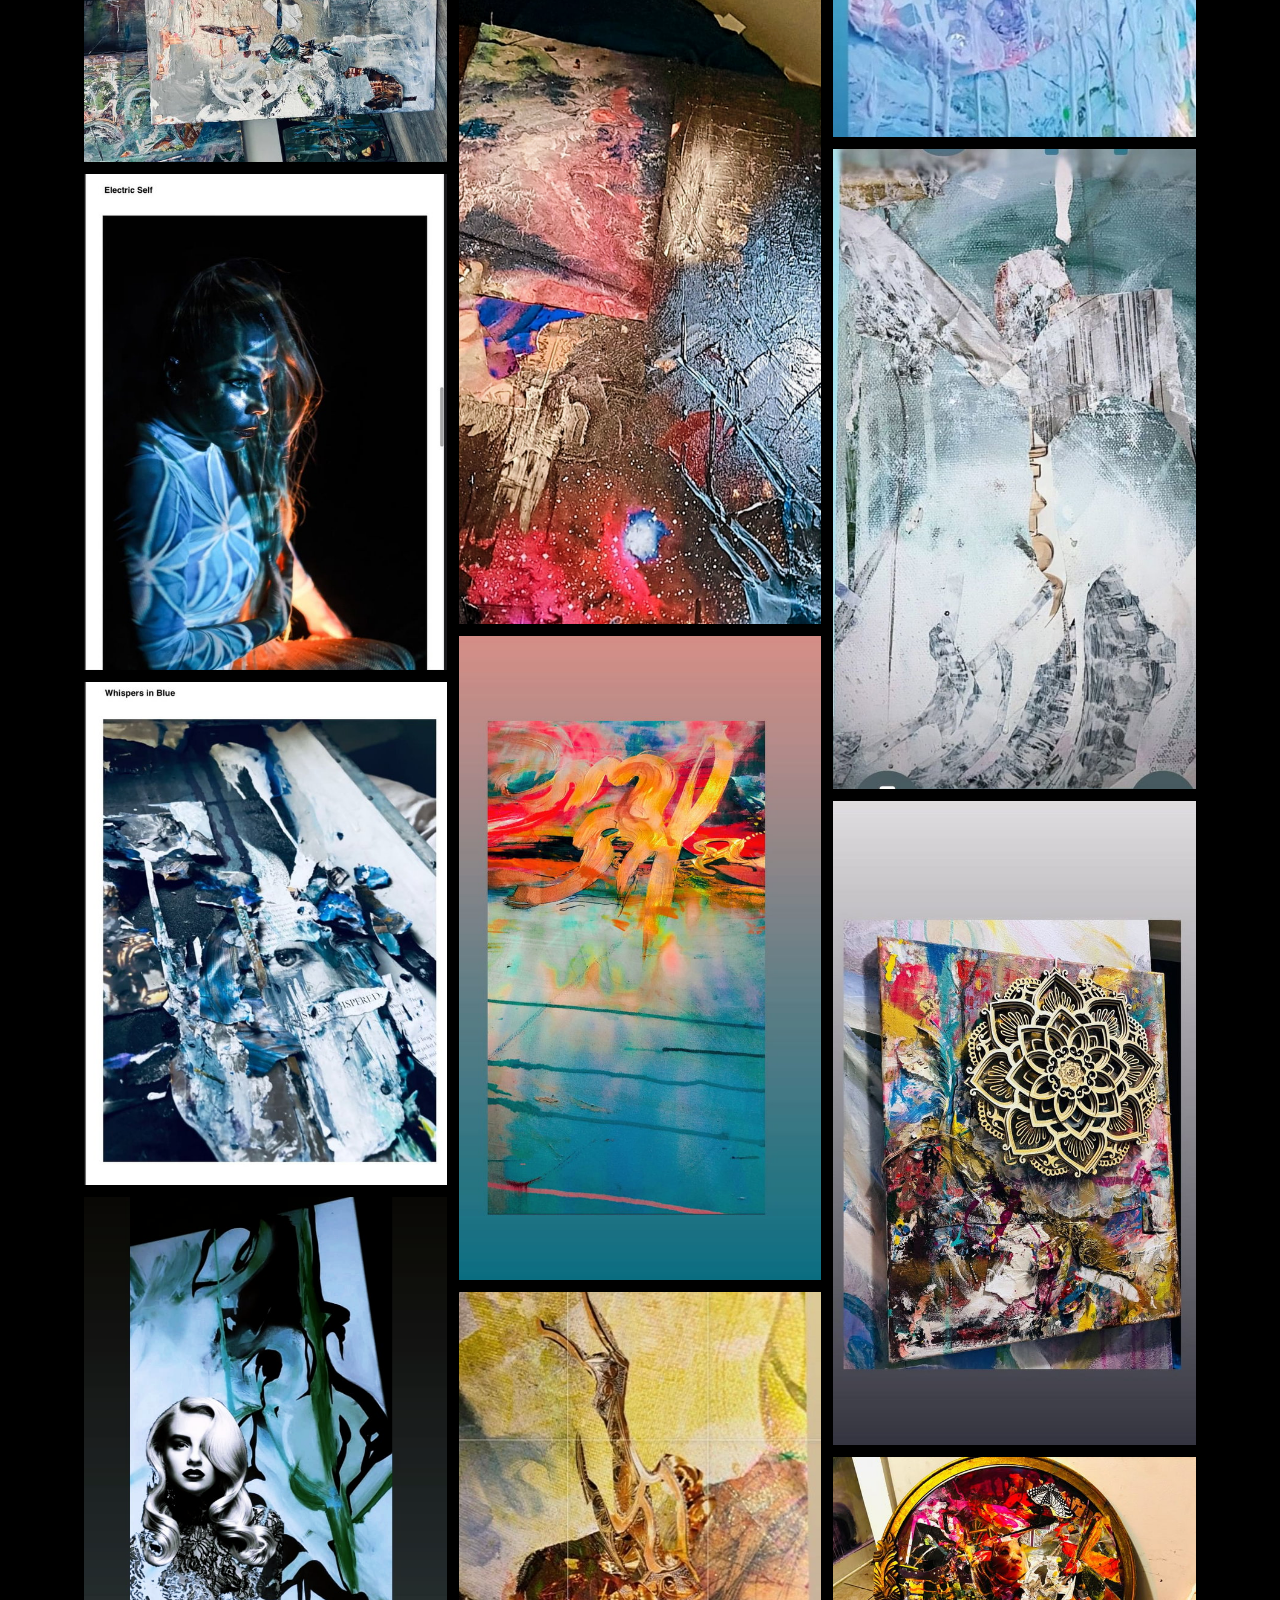
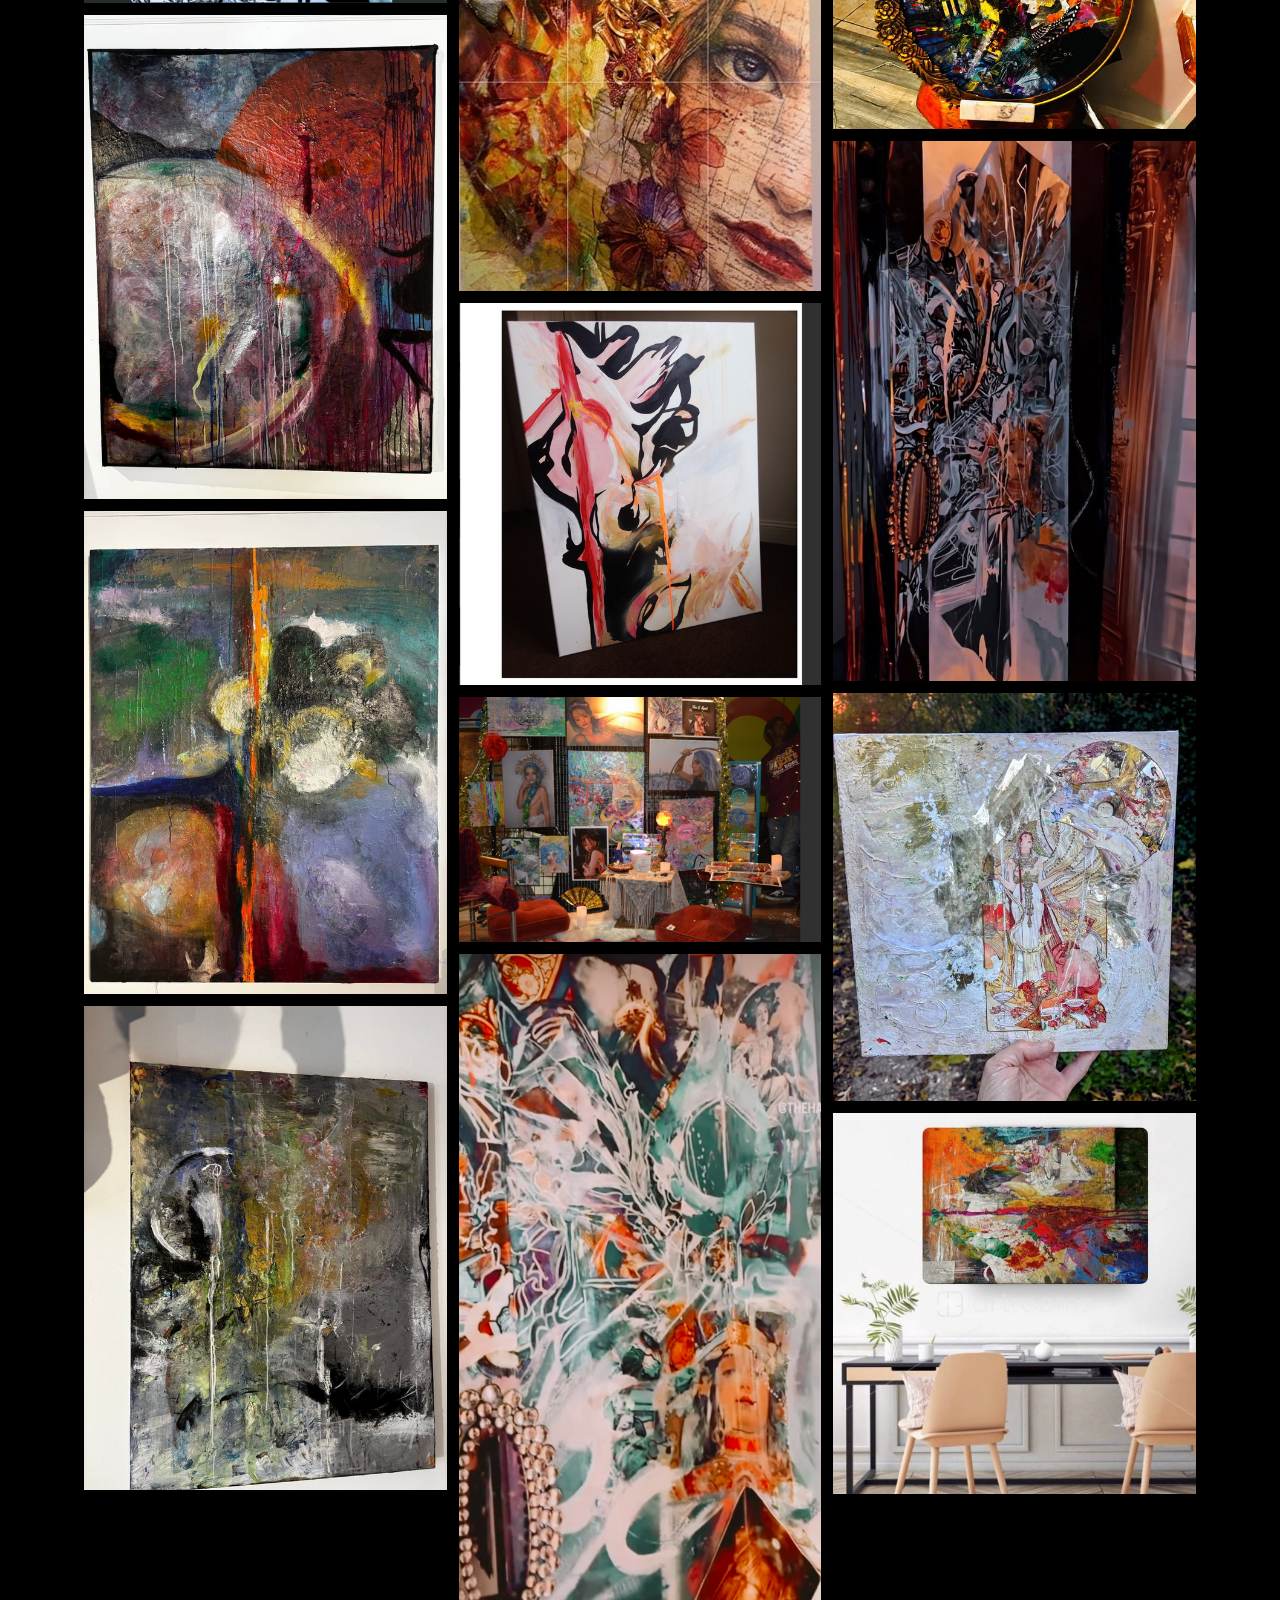
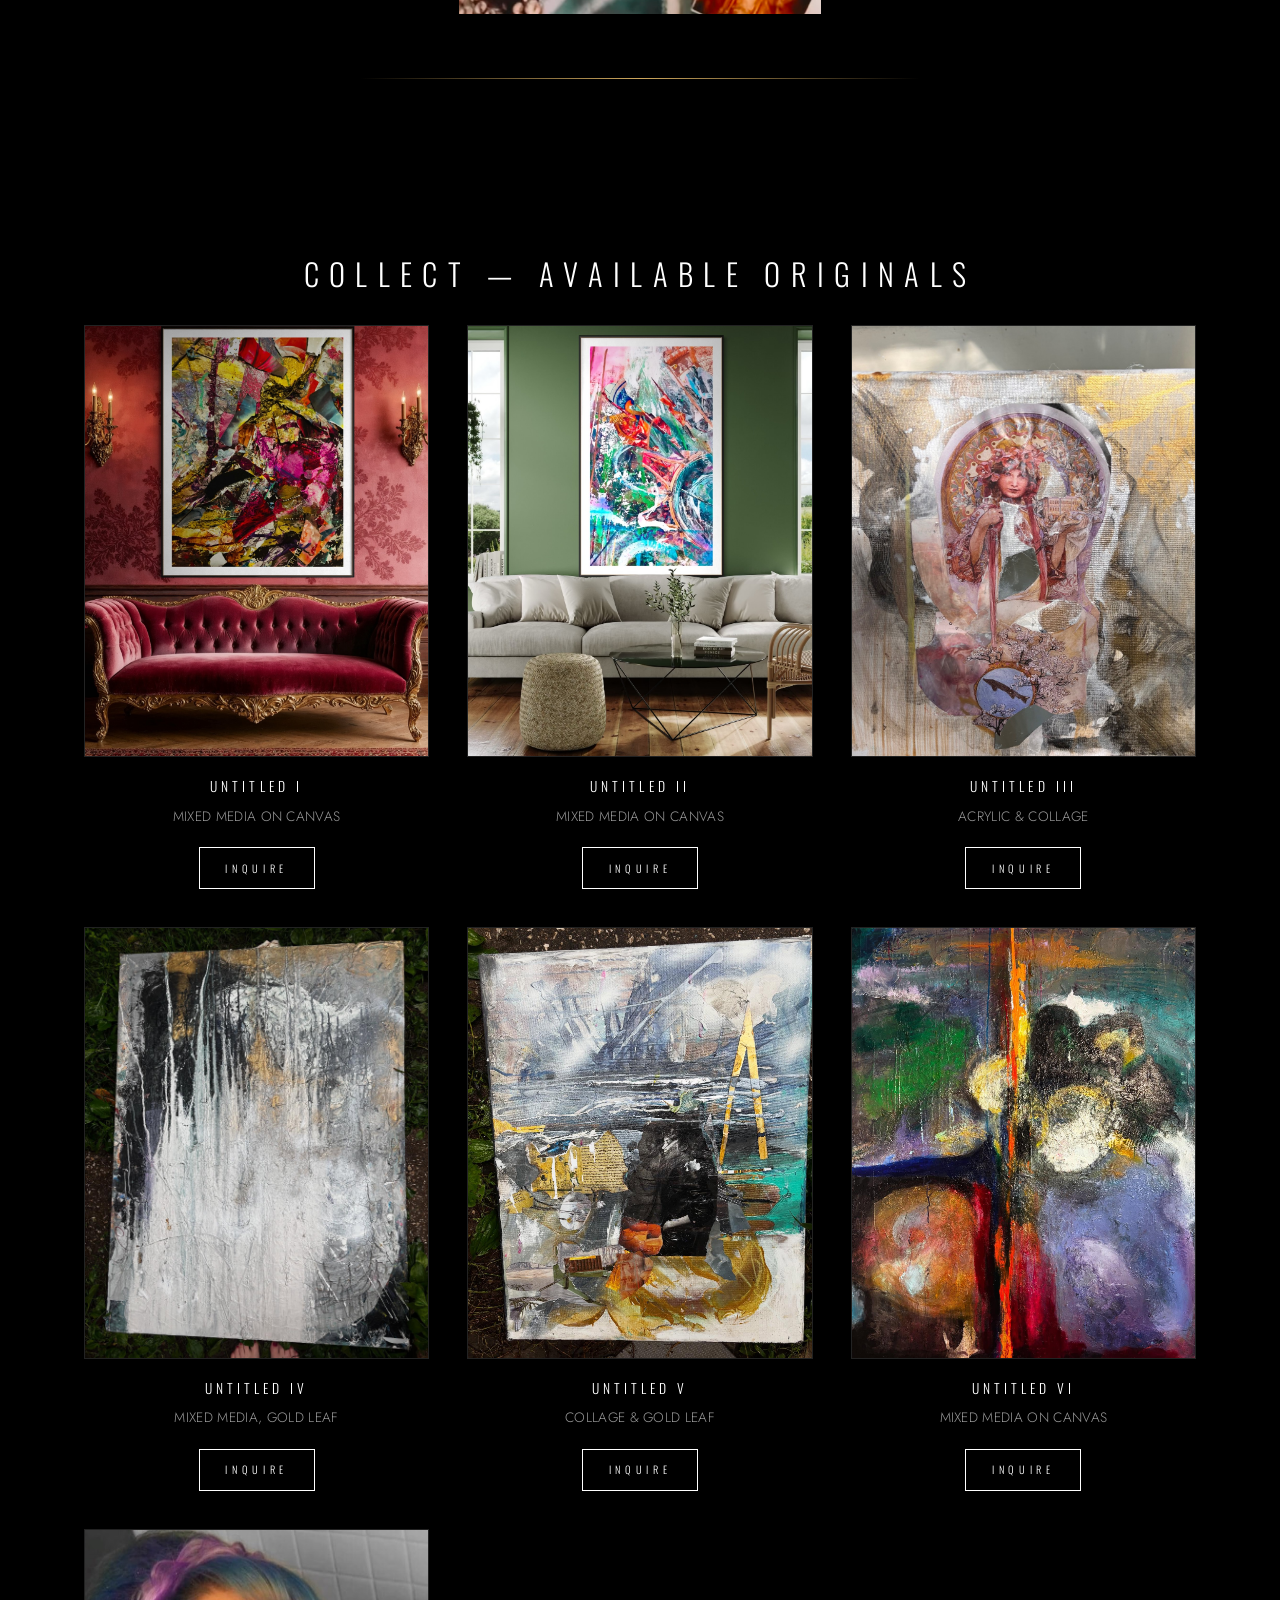
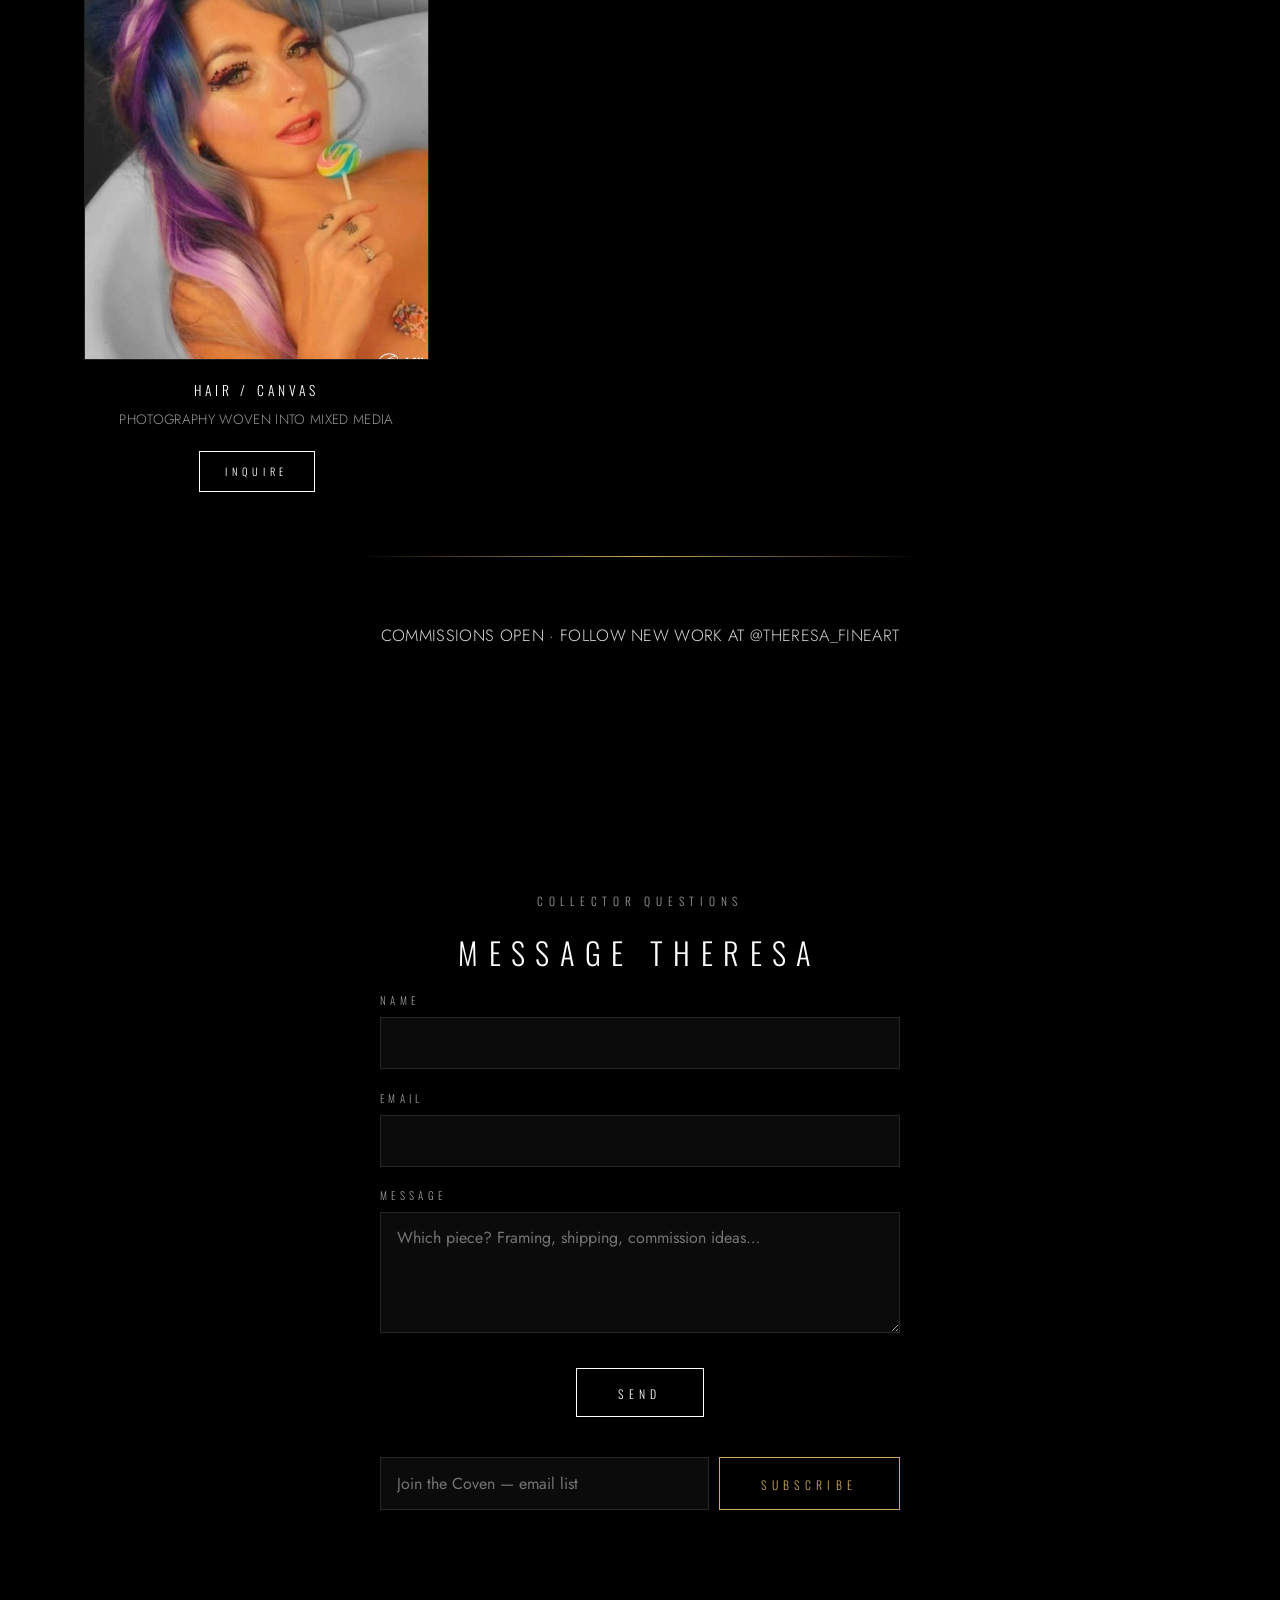
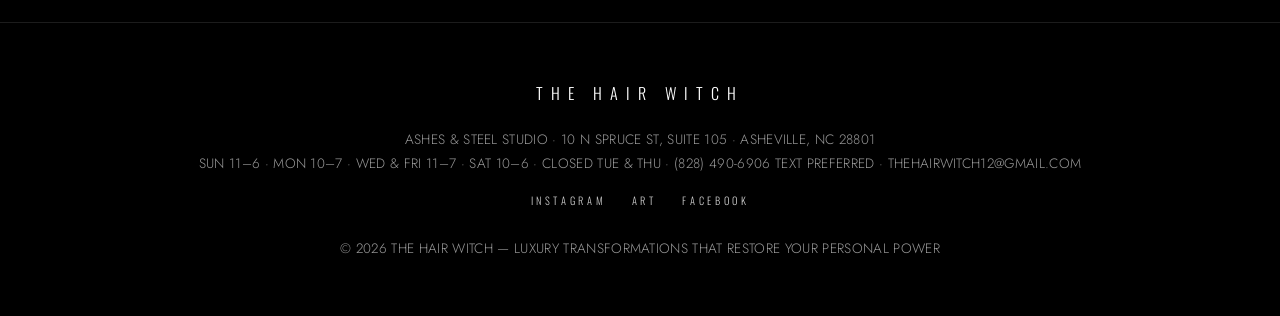
<file: art.html>
<!DOCTYPE html>
<html lang="en">
<head>
  <meta charset="UTF-8">
  <meta name="viewport" content="width=device-width, initial-scale=1.0">
  <title>Art Shop — Original Paintings by Theresa Coggiola | The Hair Witch</title>
  <meta name="description" content="Buy original mixed-media paintings by Asheville artist Theresa Coggiola — the painter behind The Hair Witch. Secure checkout or direct inquiry.">
  <link href="https://fonts.googleapis.com/css2?family=Oswald:wght@200;300;400&family=Jost:wght@300;400&display=swap" rel="stylesheet">
  <link rel="stylesheet" href="style.css">
</head>
<body>

<header class="site-header">
  <nav class="nav">
    <a class="brand" href="index.html">The Hair Witch</a>
    <button class="nav-toggle" aria-expanded="false">Menu</button>
    <ul class="nav-links">
      <li><a href="index.html#services">Services</a></li>
      <li><a href="index.html#work">Work</a></li>
      <li><a href="art.html">Visual Art</a></li>
      <li><a href="index.html#book-section">The Book</a></li>
      <li><a href="index.html#contact">Contact</a></li>
      <li><a data-square href="#" target="_blank" rel="noopener">Book Now</a></li>
    </ul>
  </nav>
</header>

<main>
  <section class="section">
    <div class="wrap">
      <span class="eyebrow">Now It's Art</span>
      <h1>Visual Art</h1>
      <p>Original mixed-media works by Theresa Coggiola — abstract expressionism, gold leaf, collage, and salon photography woven into canvas. Originals ship from Asheville or can be collected at the studio. Prices on inquiry until cataloged — secure checkout appears per piece as it's listed.</p>
    </div>
  </section>

  <section class="section reveal" style="padding-top:0;">
    <div class="wrap wide" style="text-align:left;">
      <div data-hw-masonry></div>
    </div>
    <hr class="rule rule-gold" style="margin:4rem auto;">
  </section>

  <section class="section reveal" style="padding-top:0;">
    <div class="wrap wide">
      <h2 style="margin-bottom:2rem;">Collect — Available Originals</h2>
      <div class="shop">
        <figure>
          <img src="images/art-01.jpg" alt="Original abstract mixed-media painting I by Theresa Coggiola" loading="lazy">
          <figcaption>
            <div class="title">Untitled I</div>
            <div class="price">Mixed media on canvas</div>
            <a class="btn btn-gold" data-stripe="art01" href="#" target="_blank" rel="noopener">Purchase</a>
            <a class="btn" data-keep href="mailto:thehairwitch12@gmail.com?subject=Art%20inquiry%3A%20Untitled%20I">Inquire</a>
          </figcaption>
        </figure>
        <figure>
          <img src="images/art-02.jpg" alt="Original abstract mixed-media painting II by Theresa Coggiola" loading="lazy">
          <figcaption>
            <div class="title">Untitled II</div>
            <div class="price">Mixed media on canvas</div>
            <a class="btn btn-gold" data-stripe="art02" href="#" target="_blank" rel="noopener">Purchase</a>
            <a class="btn" data-keep href="mailto:thehairwitch12@gmail.com?subject=Art%20inquiry%3A%20Untitled%20II">Inquire</a>
          </figcaption>
        </figure>
        <figure>
          <img src="images/art-03.jpg" alt="Original acrylic and collage painting III by Theresa Coggiola" loading="lazy">
          <figcaption>
            <div class="title">Untitled III</div>
            <div class="price">Acrylic &amp; collage</div>
            <a class="btn btn-gold" data-stripe="art03" href="#" target="_blank" rel="noopener">Purchase</a>
            <a class="btn" data-keep href="mailto:thehairwitch12@gmail.com?subject=Art%20inquiry%3A%20Untitled%20III">Inquire</a>
          </figcaption>
        </figure>
        <figure>
          <img src="images/art-04.jpg" alt="Black bone and gold abstract painting IV by Theresa Coggiola" loading="lazy">
          <figcaption>
            <div class="title">Untitled IV</div>
            <div class="price">Mixed media, gold leaf</div>
            <a class="btn btn-gold" data-stripe="art04" href="#" target="_blank" rel="noopener">Purchase</a>
            <a class="btn" data-keep href="mailto:thehairwitch12@gmail.com?subject=Art%20inquiry%3A%20Untitled%20IV">Inquire</a>
          </figcaption>
        </figure>
        <figure>
          <img src="images/art-05.jpg" alt="Mixed-media collage painting V with gold leaf by Theresa Coggiola" loading="lazy">
          <figcaption>
            <div class="title">Untitled V</div>
            <div class="price">Collage &amp; gold leaf</div>
            <a class="btn btn-gold" data-stripe="art05" href="#" target="_blank" rel="noopener">Purchase</a>
            <a class="btn" data-keep href="mailto:thehairwitch12@gmail.com?subject=Art%20inquiry%3A%20Untitled%20V">Inquire</a>
          </figcaption>
        </figure>
        <figure>
          <img src="images/art-06.jpg" alt="Large abstract canvas VI by Theresa Coggiola" loading="lazy">
          <figcaption>
            <div class="title">Untitled VI</div>
            <div class="price">Mixed media on canvas</div>
            <a class="btn btn-gold" data-stripe="art06" href="#" target="_blank" rel="noopener">Purchase</a>
            <a class="btn" data-keep href="mailto:thehairwitch12@gmail.com?subject=Art%20inquiry%3A%20Untitled%20VI">Inquire</a>
          </figcaption>
        </figure>
        <figure>
          <img src="images/art-hair-fusion.jpg" alt="Hair-photography fusion artwork by Theresa Coggiola" loading="lazy">
          <figcaption>
            <div class="title">Hair / Canvas</div>
            <div class="price">Photography woven into mixed media</div>
            <a class="btn btn-gold" data-stripe="art07" href="#" target="_blank" rel="noopener">Purchase</a>
            <a class="btn" data-keep href="mailto:thehairwitch12@gmail.com?subject=Art%20inquiry%3A%20Hair%20%2F%20Canvas">Inquire</a>
          </figcaption>
        </figure>
      </div>

      <hr class="rule rule-gold" style="margin:4rem auto;">
      <p style="text-align:center;">Commissions open · Follow new work at <a href="https://www.instagram.com/theresa_fineart/" target="_blank" rel="noopener">@theresa_fineart</a></p>
    </div>
  </section>

  <!-- CONTACT ON ART PAGE (as requested: message + list capture here too) -->
  <section class="section reveal" id="contact">
    <div class="wrap">
      <span class="eyebrow">Collector Questions</span>
      <h2>Message Theresa</h2>
      <form data-contact>
        <label for="c-name">Name</label>
        <input id="c-name" type="text" name="name" required>
        <label for="c-email">Email</label>
        <input id="c-email" type="email" name="email" required>
        <label for="c-msg">Message</label>
        <textarea id="c-msg" name="message" rows="4" required placeholder="Which piece? Framing, shipping, commission ideas…"></textarea>
        <input type="text" name="_gotcha" style="display:none" tabindex="-1" autocomplete="off">
        <div style="text-align:center;"><button class="btn" type="submit">Send</button></div>
        <p class="form-note" style="text-align:center;"></p>
      </form>
      <form data-newsletter class="inline-form" style="margin-top:2.5rem;">
        <input type="email" name="email" placeholder="Join the Coven — email list" required aria-label="Email address">
        <button class="btn btn-gold" type="submit">Subscribe</button>
      </form>
    </div>
  </section>
</main>

<footer>
  <span class="brand">The Hair Witch</span>
  <p>Ashes &amp; Steel Studio · 10 N Spruce St, Suite 105 · Asheville, NC 28801<br>
  Sun 11–6 · Mon 10–7 · Wed &amp; Fri 11–7 · Sat 10–6 · Closed Tue &amp; Thu · (828) 490-6906 text preferred · thehairwitch12@gmail.com</p>
  <nav>
    <a href="https://www.instagram.com/thehairwitch_avl/" target="_blank" rel="noopener">Instagram</a>
    <a href="https://www.instagram.com/theresa_fineart/" target="_blank" rel="noopener">Art</a>
    <a href="https://www.facebook.com/thehairwitchAVL" target="_blank" rel="noopener">Facebook</a>
  </nav>
  <span>© <span id="year">2026</span> The Hair Witch — luxury transformations that restore your personal power</span>
</footer>

<script src="js/config.js"></script>
<script src="js/shared-photos.js"></script>
<script src="js/shared.js"></script>
</body>
</html>
</file>
<file: style.css>
/* ============================================================
   OPTION A — "MONOCHROME MINIMAL"
   Kin to her current site123 build: pure black, pure white,
   thin rules, centered stacks, tall condensed caps, silver.
   ============================================================ */

:root {
  --black: #000000;
  --near: #0b0b0b;
  --white: #ffffff;
  --silver: #cccccc;
  --silver-dim: #9a9a9a;
  --gold: #cfa85e; /* antique gold accent */
  --font-caps: "Oswald", "Arial Narrow", sans-serif;
  --font-body: "Jost", sans-serif;
}

* { box-sizing: border-box; }
body {
  margin: 0; background: var(--black); color: var(--white);
  font-family: var(--font-body); font-weight: 300;
  font-size: 1.02rem; line-height: 1.8; letter-spacing: 0.02em;
  -webkit-font-smoothing: antialiased;
  text-transform: uppercase; /* caps everywhere, per brand direction */
}
img { max-width: 100%; display: block; }
a { color: var(--silver); text-decoration: none; transition: color .25s; }
a:hover { color: var(--white); }

h1, h2, h3 {
  font-family: var(--font-caps); font-weight: 300;
  text-transform: uppercase; letter-spacing: 0.34em;
  line-height: 1.25; margin: 0 0 1rem;
}
h1 { font-size: clamp(1.9rem, 5.4vw, 3.6rem); font-weight: 200; }
h2 { font-size: clamp(1.25rem, 3vw, 1.9rem); }
h3 { font-size: 1.02rem; letter-spacing: 0.3em; color: var(--silver); }

.wrap { max-width: 880px; margin: 0 auto; padding: 0 1.5rem; }
.wide { max-width: 1160px; }

.rule { border: 0; height: 1px; background: #2a2a2a; margin: 0 auto; width: min(560px, 70%); }
.rule-gold { background: linear-gradient(90deg, transparent, var(--gold), transparent); }

.eyebrow {
  font-family: var(--font-caps); font-size: 0.72rem; font-weight: 300;
  letter-spacing: 0.5em; text-transform: uppercase; color: var(--silver-dim);
  display: block; margin-bottom: 1.4rem;
}

/* nav */
.site-header { position: sticky; top: 0; z-index: 40; background: rgba(0,0,0,0.92); backdrop-filter: blur(8px); border-bottom: 1px solid #1c1c1c; }
.nav { display: flex; align-items: center; justify-content: space-between; max-width: 1160px; margin: 0 auto; padding: 1rem 1.5rem; }
.brand { font-family: var(--font-caps); font-weight: 300; letter-spacing: 0.5em; text-transform: uppercase; color: var(--white); font-size: 1rem; }
.nav-links { display: flex; gap: 2.2rem; list-style: none; margin: 0; padding: 0; }
.nav-links a { font-family: var(--font-caps); font-size: 0.7rem; letter-spacing: 0.4em; text-transform: uppercase; }
.nav-toggle { display: none; background: none; border: 1px solid #333; color: var(--white); font-family: var(--font-caps); letter-spacing: 0.3em; padding: 0.4rem 0.8rem; cursor: pointer; }
@media (max-width: 800px) {
  .nav-toggle { display: block; }
  .nav-links { position: absolute; top: 100%; left: 0; right: 0; background: var(--black); flex-direction: column; gap: 0; text-align: center; max-height: 0; overflow: hidden; transition: max-height .3s; border-bottom: 1px solid #1c1c1c; }
  .nav-links.open { max-height: 400px; }
  .nav-links a { display: block; padding: 1rem; }
}

/* sections — centered stacked like site123 */
.section { padding: clamp(4rem, 9vw, 7rem) 0; text-align: center; }
.section p { max-width: 62ch; margin-left: auto; margin-right: auto; color: #d9d9d9; }

.btn {
  display: inline-block; margin-top: 1.6rem;
  font-family: var(--font-caps); font-size: 0.74rem; font-weight: 300;
  letter-spacing: 0.45em; text-transform: uppercase;
  color: var(--white); background: transparent;
  border: 1px solid var(--white); padding: 1rem 2.6rem 0.9rem;
  cursor: pointer; transition: all .3s;
}
.btn:hover { background: var(--white); color: var(--black); }
.btn-gold { border-color: var(--gold); color: var(--gold); }
.btn-gold:hover { background: var(--gold); color: var(--black); }

/* hero */
.hero { min-height: 88vh; display: flex; flex-direction: column; align-items: center; justify-content: center; text-align: center; padding: 6rem 1.5rem 4rem; position: relative; overflow: hidden; }
.hero-bg { position: absolute; inset: 0; opacity: 0.38; }
.hero-bg img { width: 100%; height: 100%; object-fit: cover; }
.hero > :not(.hero-bg) { position: relative; }
.hero .tagline { font-family: var(--font-caps); font-weight: 200; text-transform: uppercase; letter-spacing: 0.18em; font-size: clamp(1rem, 2.4vw, 1.35rem); color: var(--silver); max-width: 34ch; }

/* photo strips */
.strip { display: grid; grid-template-columns: repeat(3, 1fr); gap: 4px; }
.strip img { width: 100%; aspect-ratio: 4/5; object-fit: cover; }
@media (max-width: 640px) { .strip { grid-template-columns: 1fr; } .strip img { aspect-ratio: auto; } }

/* price list */
.pricelist { max-width: 560px; margin: 0 auto; text-align: left; }
.pricelist div { display: flex; justify-content: space-between; gap: 1.5rem; border-bottom: 1px solid #202020; padding: 0.9rem 0; }
.pricelist span:first-child { font-family: var(--font-caps); text-transform: uppercase; letter-spacing: 0.22em; font-size: 0.82rem; }
.pricelist span:last-child { color: var(--silver); white-space: nowrap; }

/* art shop grid */
.shop { display: grid; grid-template-columns: repeat(auto-fill, minmax(270px, 1fr)); gap: 2.4rem; text-align: center; }
.shop figure { margin: 0; }
.shop img { width: 100%; aspect-ratio: 4/5; object-fit: cover; border: 1px solid #222; }
.shop figcaption { padding: 1.1rem 0 0; }
.shop .title { font-family: var(--font-caps); text-transform: uppercase; letter-spacing: 0.3em; font-size: 0.85rem; }
.shop .price { color: var(--silver-dim); font-size: 0.85rem; margin: 0.3rem 0 0.8rem; }
.shop .btn { margin-top: 0.4rem; padding: 0.7rem 1.6rem 0.6rem; font-size: 0.65rem; }

/* ebook */
.ebook { display: grid; grid-template-columns: 300px 1fr; gap: 3rem; align-items: center; max-width: 900px; margin: 0 auto; text-align: left; }
.ebook-cover { border: 1px solid var(--gold); aspect-ratio: 2/3; display: flex; flex-direction: column; justify-content: center; align-items: center; text-align: center; padding: 2rem 1.4rem; background: var(--near); }
.ebook-cover .moon { font-size: 1.6rem; color: var(--gold); margin-bottom: 1.4rem; }
.ebook-cover .t { font-family: var(--font-caps); text-transform: uppercase; letter-spacing: 0.4em; font-size: 1.05rem; line-height: 1.8; }
.ebook-cover .s { font-size: 0.7rem; letter-spacing: 0.24em; text-transform: uppercase; color: var(--silver-dim); margin-top: 1.2rem; }
@media (max-width: 760px) { .ebook { grid-template-columns: 1fr; text-align: center; } .ebook-cover { max-width: 260px; margin: 0 auto; } }

/* forms */
form { max-width: 520px; margin: 0 auto; text-align: left; }
label { font-family: var(--font-caps); font-size: 0.68rem; letter-spacing: 0.4em; text-transform: uppercase; color: var(--silver-dim); display: block; margin: 1.2rem 0 0.4rem; }
input, textarea {
  width: 100%; background: var(--near); border: 1px solid #262626; color: var(--white);
  font-family: var(--font-body); font-size: 1rem; padding: 0.85rem 1rem;
}
input:focus, textarea:focus { outline: none; border-color: var(--silver); }
.form-note { font-size: 0.8rem; color: var(--silver-dim); margin-top: 0.8rem; }
.inline-form { display: flex; gap: 0.6rem; max-width: 520px; margin: 1.4rem auto 0; }
.inline-form input { flex: 1; }
.inline-form .btn { margin-top: 0; white-space: nowrap; }
@media (max-width: 560px) { .inline-form { flex-direction: column; } }

/* footer */
footer { border-top: 1px solid #1c1c1c; padding: 3.5rem 1.5rem; text-align: center; color: var(--silver-dim); font-size: 0.85rem; }
footer .brand { display: block; margin-bottom: 1.2rem; }
footer nav { display: flex; gap: 1.6rem; justify-content: center; flex-wrap: wrap; margin: 1rem 0 1.6rem; }
footer nav a { font-family: var(--font-caps); font-size: 0.65rem; letter-spacing: 0.35em; text-transform: uppercase; }

html.js .reveal { opacity: 0; transform: translateY(20px); transition: opacity .45s ease, transform .45s ease; }
.reveal.visible { opacity: 1; transform: none; }
@media (prefers-reduced-motion: reduce) { .reveal { opacity: 1; transform: none; } }

/* ---- Accolades: Nº 2 medallion + stats ---- */
.award { text-align: center; }
.award-medal { width: min(240px, 64vw); margin: 1.8rem auto 2.2rem; color: var(--gold); }
.award-medal svg {
  width: 100%; height: auto; display: block; overflow: visible;
  animation: hwGlow 7s ease-in-out infinite;
}
.award-medal text { font-family: var(--font-caps); fill: currentColor; font-weight: 300; }
.award-medal .medal-num { font-weight: 400; }
.award-medal .medal-dash { animation: hwDash 60s linear infinite; }
@keyframes hwGlow {
  0%, 100% { filter: drop-shadow(0 0 8px rgba(207,168,94,.14)); }
  50%      { filter: drop-shadow(0 0 22px rgba(207,168,94,.4)); }
}
@keyframes hwDash { to { stroke-dashoffset: -640; } }
.award-sub { font-family: var(--font-caps); letter-spacing: .3em; text-transform: uppercase; color: var(--silver); font-size: .88rem; margin: .4rem 0 0; }
.award-src { font-family: var(--font-caps); font-size: .68rem; letter-spacing: .38em; text-transform: uppercase; color: var(--gold); margin-top: .55rem; }
.award-stats { display: flex; justify-content: center; gap: 3.6rem; margin: 2.8rem 0 2.4rem; flex-wrap: wrap; }
.award-stats .stat-n { display: block; font-family: var(--font-caps); font-weight: 200; font-size: 2.7rem; color: var(--gold); letter-spacing: .06em; min-width: 3.2ch; }
.award-stats .stat-l { display: block; font-family: var(--font-caps); font-size: .64rem; letter-spacing: .34em; text-transform: uppercase; color: var(--silver-dim); margin-top: .4rem; }
.award-quote { font-style: italic; color: var(--silver); max-width: 42ch; margin: 0 auto; font-size: 1.08rem; }
.award-attr { display: block; font-family: var(--font-caps); font-size: .64rem; letter-spacing: .3em; text-transform: uppercase; color: var(--silver-dim); margin-top: .7rem; }
@media (prefers-reduced-motion: reduce) {
  .award-medal svg, .award-medal .medal-dash { animation: none; }
}
</file>
